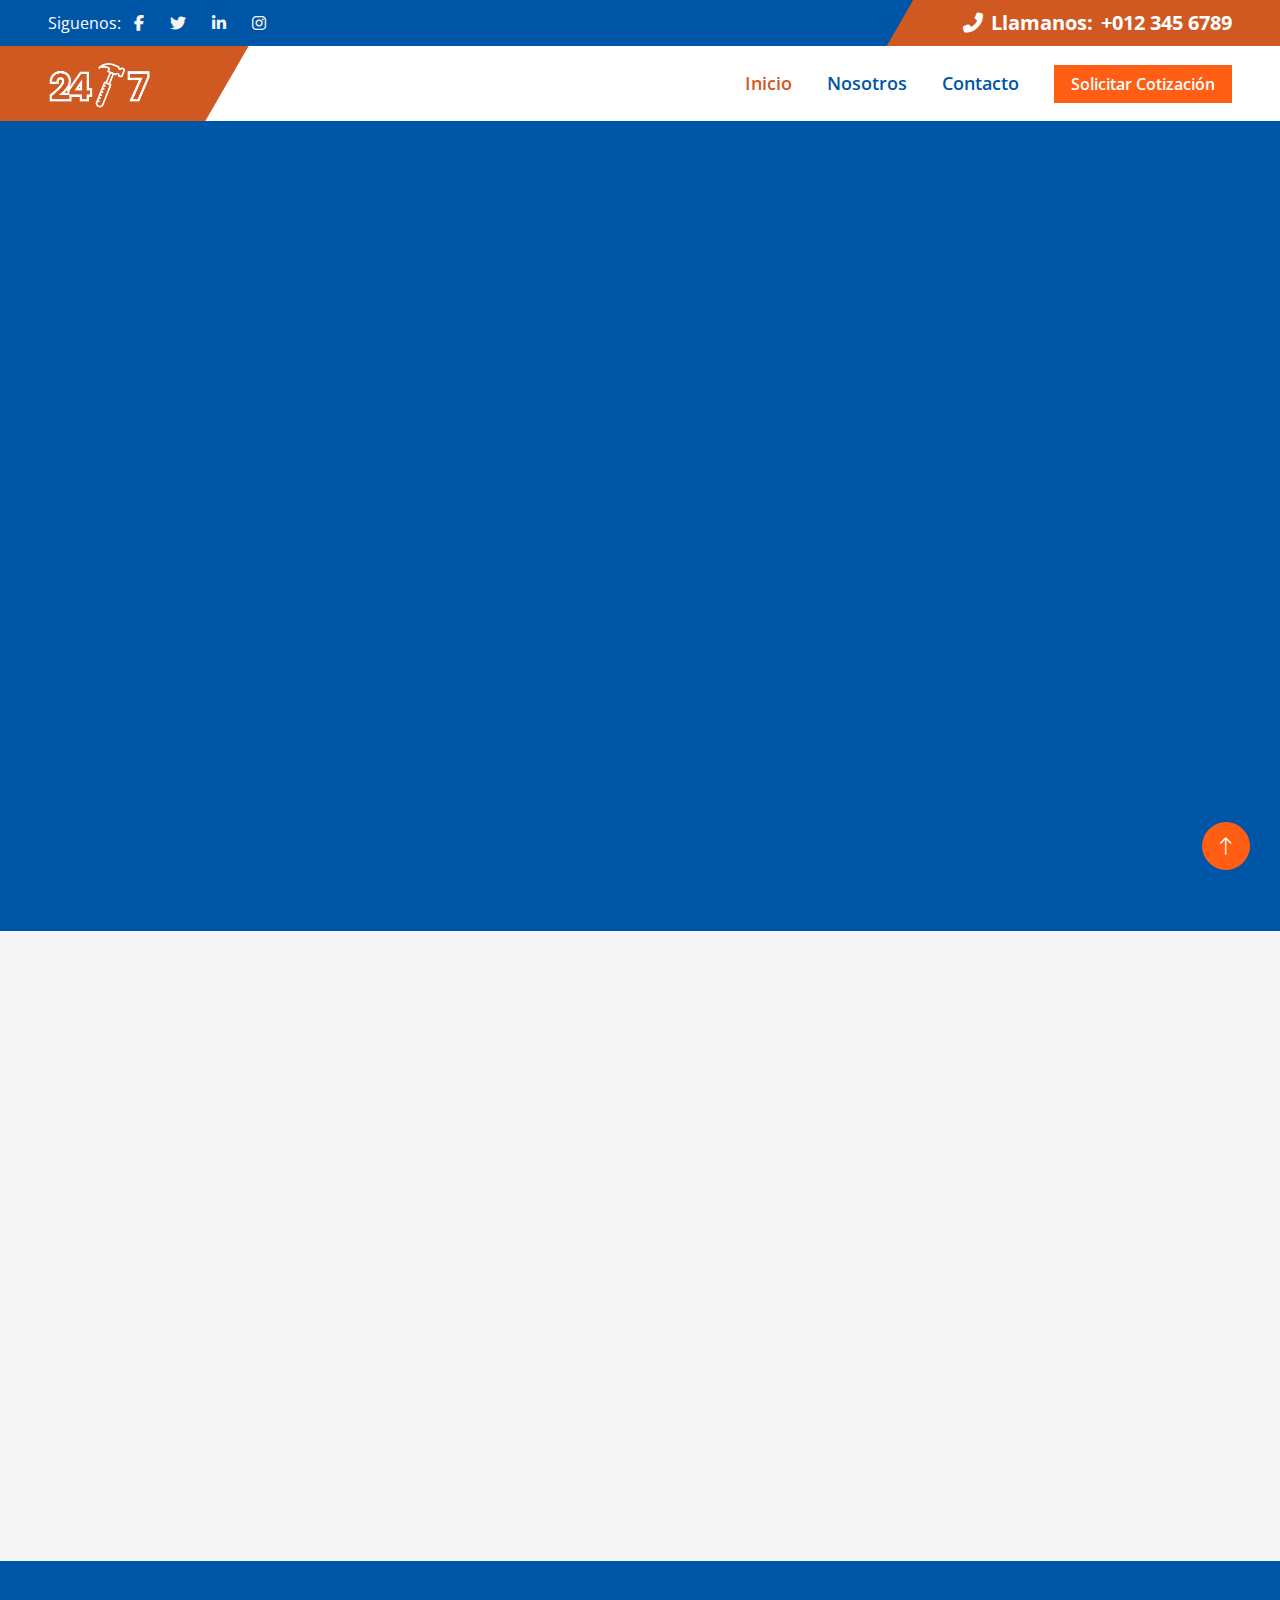
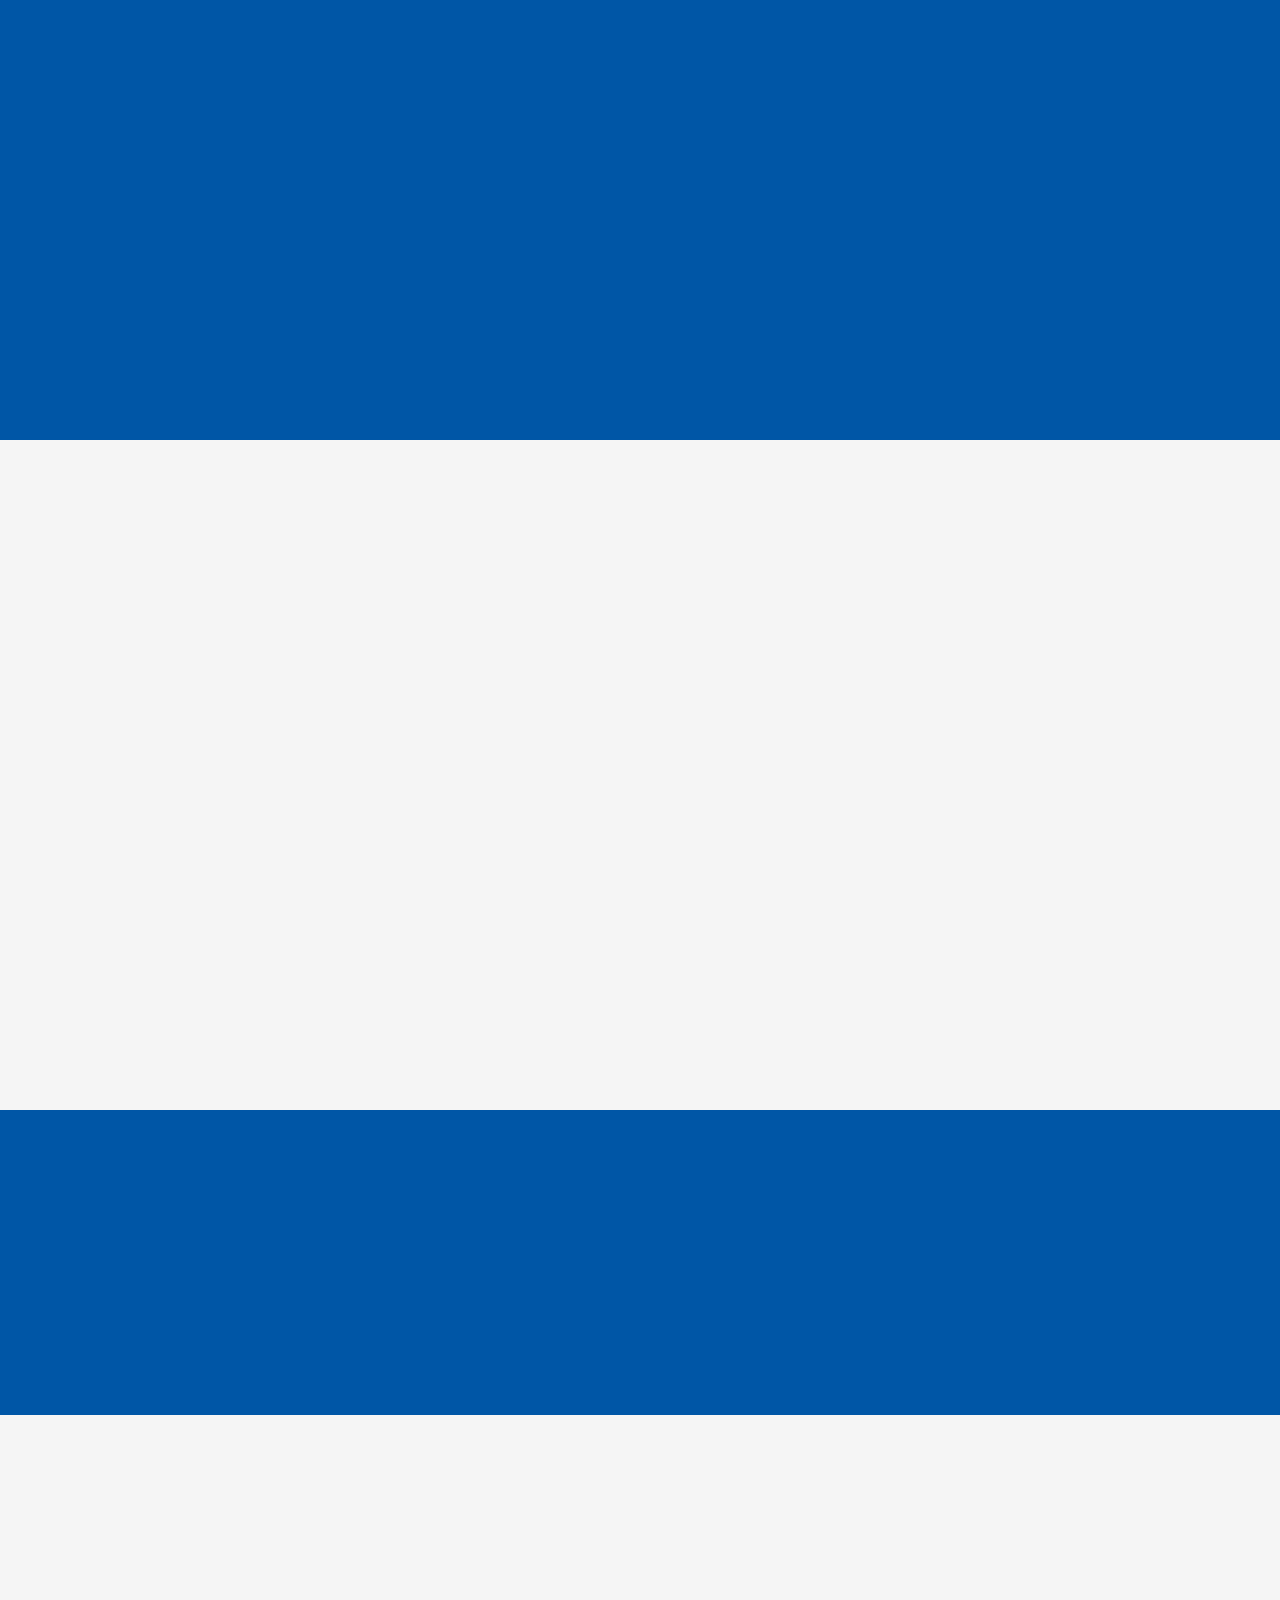
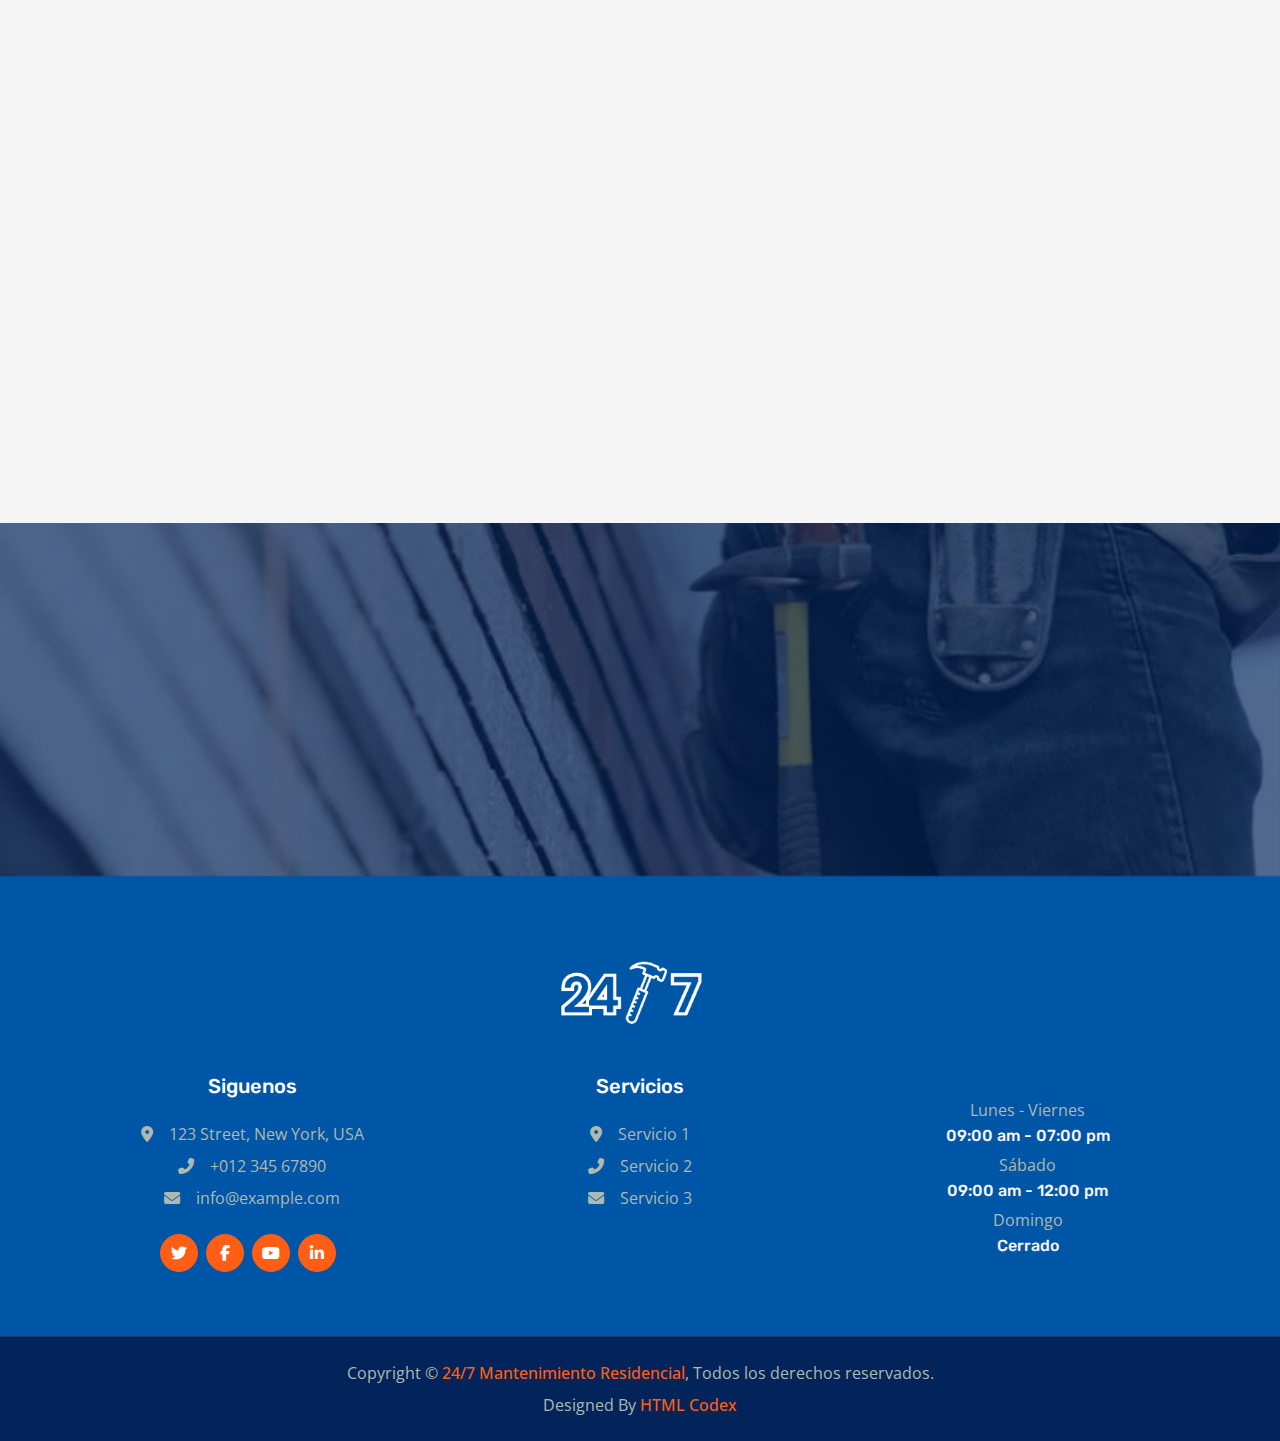
<file: index.html>
<!DOCTYPE html>
<html lang="es">

<head>
    <meta charset="utf-8">
    <title>24/7 - Mantenimiento Residencial</title>
    <meta content="width=device-width, initial-scale=1.0" name="viewport">
    <meta content="" name="keywords">
    <meta content="" name="description">

    <!-- Favicon -->
    <link href="img/icon.webp" rel="icon">

    <!-- Google Web Fonts -->
    <link rel="preconnect" href="https://fonts.googleapis.com">
    <link rel="preconnect" href="https://fonts.gstatic.com" crossorigin>
    <link
        href="https://fonts.googleapis.com/css2?family=Open+Sans:wght@400;500;600&family=Rubik:wght@500;600;700&display=swap"
        rel="stylesheet">

    <!-- Icon Font Stylesheet -->
    <link href="https://cdnjs.cloudflare.com/ajax/libs/font-awesome/6.4.0/css/all.min.css" rel="stylesheet">
    <link href="https://cdn.jsdelivr.net/npm/bootstrap-icons@1.11.0/font/bootstrap-icons.css" rel="stylesheet">

    <!-- Libraries Stylesheet -->
    <link href="lib/animate/animate.min.css" rel="stylesheet">
    <link href="lib/owlcarousel/assets/owl.carousel.min.css" rel="stylesheet">

    <!-- AOS -->
    <link href="https://cdn.jsdelivr.net/npm/aos@2.3.4/dist/aos.css" rel="stylesheet">

    <!-- Customized Bootstrap Stylesheet -->
    <link href="css/bootstrap.min.css" rel="stylesheet">

    <!-- Template Stylesheet -->
    <link href="css/style.css" rel="stylesheet">
</head>

<body>
    <!-- Spinner Start -->
    <div id="spinner"
        class="show bg-white position-fixed translate-middle w-100 vh-100 top-50 start-50 d-flex align-items-center justify-content-center">
        <div class="spinner-border text-primary" role="status" style="width: 3rem; height: 3rem;"></div>
    </div>
    <!-- Spinner End -->


    <!-- Topbar Start -->
    <div class="container-fluid px-0" style="background: #0056A6;">
        <div class="row g-0 d-none d-lg-flex">
            <div class="col-lg-6 ps-5 text-start">
                <div class="h-100 d-inline-flex align-items-center text-white">
                    <span>Siguenos:</span>
                    <a class="btn btn-link text-light" href=""><i class="fab fa-facebook-f"></i></a>
                    <a class="btn btn-link text-light" href=""><i class="fab fa-twitter"></i></a>
                    <a class="btn btn-link text-light" href=""><i class="fab fa-linkedin-in"></i></a>
                    <a class="btn btn-link text-light" href=""><i class="fab fa-instagram"></i></a>
                </div>
            </div>
            <div class="col-lg-6 text-end">
                <div class="h-100 topbar-right d-inline-flex align-items-center text-white py-2 px-5">
                    <span class="fs-5 fw-bold me-2"><i class="fa fa-phone-alt me-2"></i>Llamanos:</span>
                    <span class="fs-5 fw-bold">+012 345 6789</span>
                </div>
            </div>
        </div>
    </div>
    <!-- Topbar End -->


    <!-- Navbar Start -->
    <nav class="navbar navbar-expand-lg bg-white navbar-light sticky-top py-0 pe-5">
        <a href="index.html" class="navbar-brand ps-5 me-0">
            <img src="img/logo_24_7_1.webp" alt="24/7 Logo" class="img-fluid" style="height: 50px;">
        </a>
        <button type="button" class="navbar-toggler me-0" data-bs-toggle="collapse" data-bs-target="#navbarCollapse">
            <span class="navbar-toggler-icon"></span>
        </button>
        <div class="collapse navbar-collapse" id="navbarCollapse">
            <div class="navbar-nav ms-auto p-4 p-lg-0">
                <a href="./" class="nav-item nav-link active">Inicio</a>
                <a href="nosotros/" class="nav-item nav-link">Nosotros</a>
                <!-- <a href="servicios/" class="nav-item nav-link">Servicios</a> -->
                <a href="contacto/" class="nav-item nav-link">Contacto</a>
            </div>
            <a href="" class="btn btn-primary px-3 d-none d-lg-block">Solicitar Cotización</a>
        </div>
    </nav>
    <!-- Navbar End -->


    <!-- Header Start -->
    <div id="home"
        class="container-fluid bg-light my-6 mt-0 text-center d-flex align-items-center justify-content-center"
        data-aos="fade-in" data-aos-delay="200" data-aos-duration="1000" data-aos-once="true">
        <div class="container">
            <div class="row g-5">
                <div class="col-lg-12" data-aos="fade-in" data-aos-delay="200" data-aos-duration="1000" data-aos-once="true">
                    <img src="img/logo_24_7_1.webp" alt="">
                    <h1 class="text-light">Servicio de Mantenimiento Residencial</h1>
                </div>
            </div>
        </div>
        <!-- <div class="position-absolute bottom-0 start-50 translate-middle-x mb-4 animated fadeIn" data-wow-delay="0.5s">
            <a href="#about" class="btn btn-lg rounded-circle animate-bounce">
                <i class="fa-solid fa-angles-down fa-2x text-white">Ver Más</i>
            </a>
        </div> -->
    </div>
    <!-- Header End -->


    <!-- About Start -->
    <div id="about" class="container-fluid py-5 bg-light">
        <div class="container">
            <div class="row g-5">
                <div class="col-lg-6">
                    <div class="row gx-3 h-100">
                        <div class="col-12 align-self-start" data-aos="fade-up" data-aos-delay="200" data-aos-duration="1000" data-aos-once="true">
                            <img class="img-fluid" src="img/about.webp">
                        </div>
                    </div>
                </div>
                <div class="col-lg-6"  data-aos="fade-up" data-aos-delay="400" data-aos-duration="1000" data-aos-once="true">
                    <p class="fw-medium text-uppercase text-primary mb-2">Quienes Somos</p>
                    <h1 class="display-5 mb-4">Mantenimiento Residencial</h1>
                    <p class="mb-4">En 24/7 ofrecemos mantenimiento integral para tu hogar, oficina o negocio. Contamos
                        con especialistas en diferentes áreas, garantizando calidad, confianza y servicio a cualquier
                        hora del día
                    </p>
                    <div class="d-flex align-items-center mb-4">
                        <!-- <div class="flex-shrink-0 bg-primary p-4">
                            <h1 class="display-2">25</h1>
                            <h5 class="text-white">Years of</h5>
                            <h5 class="text-white">Experience</h5>
                        </div> -->
                        <div class="ms-4">
                            <p><i class="fa fa-check text-primary me-2"></i>Mantenimiento y reparaciones</p>
                            <p><i class="fa fa-check text-primary me-2"></i>Hogar y exteriores</p>
                            <p><i class="fa fa-check text-primary me-2"></i>Seguridad y energia</p>
                            <p><i class="fa fa-check text-primary me-2"></i>Especializados</p>
                            <!-- <p class="mb-0"><i class="fa fa-check text-primary me-2"></i></p> -->
                        </div>
                    </div>
                    <div class="row pt-2">
                        <div class="col-sm-6">
                            <div class="d-flex align-items-center">
                                <div class="flex-shrink-0 btn-lg-square rounded-circle bg-primary">
                                    <i class="fa fa-envelope-open text-white"></i>
                                </div>
                                <div class="ms-3">
                                    <p class="mb-2">Correo Electronico</p>
                                    <h5 class="mb-0">info@example.com</h5>
                                </div>
                            </div>
                        </div>
                        <div class="col-sm-6">
                            <div class="d-flex align-items-center">
                                <div class="flex-shrink-0 btn-lg-square rounded-circle bg-primary">
                                    <i class="fa fa-phone-alt text-white"></i>
                                </div>
                                <div class="ms-3">
                                    <p class="mb-2">Telefono</p>
                                    <h5 class="mb-0">+012 345 6789</h5>
                                </div>
                            </div>
                        </div>
                    </div>
                </div>
            </div>
        </div>
    </div>
    <!-- About End -->


    <!-- Banner Start -->
    <div class="container-fluid facts my-5 p-5">
        <div class="row g-5 justify-content-center">
            <div class="col-md-6 col-xl-2" data-aos="fade-in" data-aos-delay="100" data-aos-duration="1000" data-aos-once="true">
                <div class="text-center border p-5">
                    <i class="fa fa-certificate fa-3x text-white mb-3"></i>
                    <h3 class="display-3 text-primary mb-0" data-toggle="counter-up">25</h3>
                    <span class="fs-6 fw-semi-bold text-white">Información 1</span>
                </div>
            </div>
            <div class="col-md-6 col-xl-2" data-aos="fade-in" data-aos-delay="300" data-aos-duration="1000" data-aos-once="true">
                <div class="text-center border p-5">
                    <i class="fa fa-users-cog fa-3x text-white mb-3"></i>
                    <h3 class="display-3 text-primary mb-0" data-toggle="counter-up">135</h3>
                    <span class="fs-6 fw-semi-bold text-white">Información 1</span>
                </div>
            </div>
            <div class="col-md-6 col-xl-2" data-aos="fade-in" data-aos-delay="500" data-aos-duration="1000" data-aos-once="true">
                <div class="text-center border p-5">
                    <i class="fa fa-users fa-3x text-white mb-3"></i>
                    <h3 class="display-3 text-primary mb-0" data-toggle="counter-up">247</h3>
                    <span class="fs-6 fw-semi-bold text-white">Información 1</span>
                </div>
            </div>
            <div class="col-md-6 col-xl-2" data-aos="fade-in" data-aos-delay="700" data-aos-duration="1000" data-aos-once="true">
                <div class="text-center border p-5">
                    <i class="fa fa-check-double fa-3x text-white mb-3"></i>
                    <h3 class="display-3 text-primary mb-0" data-toggle="counter-up">1839</h3>
                    <span class="fs-6 fw-semi-bold text-white">Información 1</span>
                </div>
            </div>
            <div class="col-md-6 col-xl-2"  data-aos="fade-in" data-aos-delay="900" data-aos-duration="1000" data-aos-once="true">
                <div class="text-center border p-5">
                    <i class="fa fa-check-double fa-3x text-white mb-3"></i>
                    <h3 class="display-3 text-primary mb-0" data-toggle="counter-up">1839</h3>
                    <span class="fs-6 fw-semi-bold text-white">Información 1</span>
                </div>
            </div>
        </div>
    </div>
    <!-- Banner End -->


    <!-- Service Start -->
    <div class="container-fluid py-5 bg-light">
        <div class="container">
            <div class="text-center mx-auto pb-4" data-aos="fade-up" data-aos-delay="200" data-aos-duration="1000" data-aos-once="true">
                <h2 class="text-primary mb-2">Servicios</h2>
                <h3 class="mb-4">Cada trabajo es una historia de confianza hecha realidad.</h3>
            </div>
            <div class="row gy-5 gx-4 justify-content-center" >
                <div class="col-md-6 col-lg-4" data-aos="fade-up" data-aos-delay="100" data-aos-duration="1000" data-aos-once="true">
                    <div class="service-item">
                        <img class="img-fluid" src="img/service-1.webp" alt="">
                        <div class="service-img">
                            <img class="img-fluid" src="img/service-1.webp" alt="">
                        </div>
                        <div class="service-detail">
                            <div class="service-title">
                                <hr class="w-25">
                                <h3 class="mb-0">Mantenimiento y reparaciones</h3>
                                <hr class="w-25">
                            </div>
                            <div class="service-text justify-content-center">
                                <ul class="list-unstyled text-white mb-0">
                                    <li>
                                        <h4 class="text-light">Herrería</h4>
                                    </li>
                                    <li>
                                        <h4 class="text-light">Albañilería</h4>
                                    </li>
                                    <li>
                                        <h4 class="text-light">Fontanería</h4>
                                    </li>
                                </ul>
                            </div>
                        </div>
                        <a class="btn btn-light" href="">Ver Más</a>
                    </div>
                </div>
                <div class="col-md-6 col-lg-4" data-aos="fade-up" data-aos-delay="300" data-aos-duration="1000" data-aos-once="true">
                    <div class="service-item">
                        <img class="img-fluid" src="img/service-2.webp" alt="">
                        <div class="service-img">
                            <img class="img-fluid" src="img/service-2.webp" alt="">
                        </div>
                        <div class="service-detail">
                            <div class="service-title">
                                <hr class="w-25">
                                <h3 class="mb-0">Hogar y exteriores</h3>
                                <hr class="w-25">
                            </div>
                            <div class="service-text justify-content-center">
                                <ul class="list-unstyled text-white mb-0">
                                    <li>
                                        <h4 class="text-light">Jardinería</h4>
                                    </li>
                                    <li>
                                        <h4 class="text-light">Fumigación</h4>
                                    </li>
                                    <li>
                                        <h4 class="text-light">Calentador Solar</h4>
                                    </li>
                                    <li>
                                        <h4 class="text-light">Aires Acondicionados</h4>
                                    </li>
                                </ul>
                            </div>

                        </div>
                        <a class="btn btn-light" href="">Ver Más</a>
                    </div>
                </div>
                <div class="col-md-6 col-lg-4" data-aos="fade-up" data-aos-delay="500" data-aos-duration="1000" data-aos-once="true">
                    <div class="service-item">
                        <img class="img-fluid" src="img/service-3.webp" alt="">
                        <div class="service-img">
                            <img class="img-fluid" src="img/service-3.webp" alt="">
                        </div>
                        <div class="service-detail">
                            <div class="service-title">
                                <hr class="w-25">
                                <h3 class="mb-0">Seguridad y energía</h3>
                                <hr class="w-25">
                            </div>
                            <div class="service-text justify-content-center">
                                <ul class="list-unstyled text-white mb-0">
                                    <li>
                                        <h4 class="text-light">Cámaras de Seguridad</h4>
                                    </li>
                                    <li>
                                        <h4 class="text-light">Panel Solar</h4>
                                    </li>
                                    <li>
                                        <h4 class="text-light">Electricidad</h4>
                                    </li>
                                </ul>
                            </div>
                        </div>
                        <a class="btn btn-light" href="">Ver Más</a>
                    </div>
                </div>
            </div>
        </div>
    </div>
    <!-- Service End -->


    <!-- Project Start -->
    <div class="container-fluid pt-5 my-5 px-0">
        <div class="text-center mx-auto mt-5" style="max-width: 600px;" data-aos="fade-in" data-aos-delay="200" data-aos-duration="1000" data-aos-once="true">
            <h2 class="text-light mb-2">Nuestros Proyectos</h2>
            <h3 class="text-white mb-5">Cada trabajo es una historia de confianza hecha realidad.</h3>
        </div>
        <div class="owl-carousel project-carousel" data-aos="fade-in" data-aos-delay="300" data-aos-duration="1000" data-aos-once="true">
            <a class="project-item" href="">
                <img class="img-fluid" src="img/project-1.webp" alt="">
                <div class="project-title">
                    <h5 class="text-white mb-0">Fontanería</h5>
                </div>
            </a>
            <a class="project-item" href="">
                <img class="img-fluid" src="img/project-2.webp" alt="">
                <div class="project-title">
                    <h5 class="text-white mb-0">Aires acondicionados</h5>
                </div>
            </a>
            <a class="project-item" href="">
                <img class="img-fluid" src="img/project-3.webp" alt="">
                <div class="project-title">
                    <h5 class="text-white mb-0">Electricidad</h5>
                </div>
            </a>
            <a class="project-item" href="">
                <img class="img-fluid" src="img/project-4.webp" alt="">
                <div class="project-title">
                    <h5 class="text-white mb-0">Albañilería</h5>
                </div>
            </a>
            <a class="project-item" href="">
                <img class="img-fluid" src="img/project-5.webp" alt="">
                <div class="project-title">
                    <h5 class="text-white mb-0">Calentador solar</h5>
                </div>
            </a>
            <a class="project-item" href="">
                <img class="img-fluid" src="img/project-6.webp" alt="">
                <div class="project-title">
                    <h5 class="text-white mb-0">Jardinería</h5>
                </div>
            </a>
        </div>
    </div>
    <!-- Project End -->


    <!-- Features Start -->
    <div class="container-fluid py-5 bg-light">
        <div class="container">
            <div class="row g-5 align-items-center">
                <div class="col-lg-6">
                    <div class="row gx-3 h-100">
                        <div class="col-6 align-self-start" data-aos="fade-up" data-aos-delay="100" data-aos-duration="1000" data-aos-once="true">
                            <img class="img-fluid" src="img/about-1.webp">
                        </div>
                        <div class="col-6 align-self-end" data-aos="fade-down" data-aos-delay="200" data-aos-duration="1000" data-aos-once="true">
                            <img class="img-fluid" src="img/about-2.webp">
                        </div>
                    </div>
                </div>
                <div class="col-lg-6" data-aos="fade-up" data-aos-delay="400" data-aos-duration="1000" data-aos-once="true">
                    <p class="fw-medium text-uppercase text-primary mb-2">Por qué elegirnos</p>
                    <h2 class="display-5 mb-4">Somos tu mejor opción</h2>
                    <!-- <p class="mb-4">Tempor erat elitr rebum at clita. Diam dolor diam ipsum sit. Aliqu diam amet diam et
                        eos. Clita erat ipsum et lorem et sit, sed stet lorem sit clita duo justo magna dolore erat amet
                    </p> -->
                    <div class="row gy-4">
                        <div class="col-12">
                            <div class="d-flex">
                                <div class="flex-shrink-0 btn-lg-square rounded-circle bg-primary">
                                    <i class="fa fa-check text-white"></i>
                                </div>
                                <div class="ms-4">
                                    <h4>Personal con experiencia en múltiples áreas</h4>
                                    <span>Contamos con especialistas en cada área, preparados para resolver desde lo más simple hasta lo más complejo.</span>
                                </div>
                            </div>
                        </div>
                        <div class="col-12">
                            <div class="d-flex">
                                <div class="flex-shrink-0 btn-lg-square rounded-circle bg-primary">
                                    <i class="fa fa-check text-white"></i>
                                </div>
                                <div class="ms-4">
                                    <h4>Soluciones integrales</h4>
                                    <span>Un solo equipo para cubrir todas tus necesidades: reparaciones, mantenimiento y proyectos completos.</span>
                                </div>
                            </div>
                        </div>
                        <div class="col-12">
                            <div class="d-flex">
                                <div class="flex-shrink-0 btn-lg-square rounded-circle bg-primary">
                                    <i class="fa fa-check text-white"></i>
                                </div>
                                <div class="ms-4">
                                    <h4>Garantía en cada servicio</h4>
                                    <span>Trabajamos con calidad y responsabilidad, respaldando cada trabajo con resultados duraderos.</span>
                                </div>
                            </div>
                        </div>
                        <div class="col-12">
                            <div class="d-flex">
                                <div class="flex-shrink-0 btn-lg-square rounded-circle bg-primary">
                                    <i class="fa fa-check text-white"></i>
                                </div>
                                <div class="ms-4">
                                    <h4>Atención personalizada</h4>
                                    <span>Escuchamos tus necesidades y ofrecemos la mejor solución adaptada a tu hogar o negocio.</span>
                                </div>
                            </div>
                        </div>
                    </div>
                </div>
            </div>
        </div>
    </div>
    <!-- Features End -->


    <!-- Banner Start -->
    <div class="container-fluid banner-btn">
        <div class="text-center" data-aos="fade-in" data-aos-delay="200" data-aos-duration="1000" data-aos-once="true">
            <h2 class="display-5 text-white mb-5">Tu hogar y negocio siempre en buenas manos</h2>
            <a class="btn btn-lg" href="">Contactanos</a>
        </div>
    </div>
    <!-- Banner End -->


    <!-- Footer Start -->
    <div class="container-fluid footer mt-3 py-3">
        <div class="container py-5">
            <div class="text-center mb-5">
                <a href="index.html" class="navbar-brand">
                    <img src="img/logo_24_7_1.webp" alt="24/7 Logo" class="img-fluid" style="height: 70px;">
                </a>
            </div>
            <div class="row g-5 text-center justify-content-center">
                <div class="col-lg-4 col-md-6">
                    <h5 class="text-white mb-4">Siguenos</h5>
                    <p class="mb-2"><i class="fa fa-map-marker-alt me-3"></i>123 Street, New York, USA</p>
                    <p class="mb-2"><i class="fa fa-phone-alt me-3"></i>+012 345 67890</p>
                    <p class="mb-2"><i class="fa fa-envelope me-3"></i>info@example.com</p>
                    <div class="d-flex pt-3 justify-content-center">
                        <a class="btn btn-square btn-primary rounded-circle me-2" href=""><i
                                class="fab fa-twitter"></i></a>
                        <a class="btn btn-square btn-primary rounded-circle me-2" href=""><i
                                class="fab fa-facebook-f"></i></a>
                        <a class="btn btn-square btn-primary rounded-circle me-2" href=""><i
                                class="fab fa-youtube"></i></a>
                        <a class="btn btn-square btn-primary rounded-circle me-2" href=""><i
                                class="fab fa-linkedin-in"></i></a>
                    </div>
                </div>
                <div class="col-lg-4 col-md-6">
                    <h5 class="text-white mb-4">Servicios</h5>
                    <p class="mb-2"><i class="fa fa-map-marker-alt me-3"></i>Servicio 1</p>
                    <p class="mb-2"><i class="fa fa-phone-alt me-3"></i>Servicio 2</p>
                    <p class="mb-2"><i class="fa fa-envelope me-3"></i>Servicio 3</p>
  
                </div>
                <div class="col-lg-4 col-md-6">
                    <h5 class="text-white mb-4"></h5>
                    <p class="mb-1">Lunes - Viernes</p>
                    <h6 class="text-light">09:00 am - 07:00 pm</h6>
                    <p class="mb-1">Sábado</p>
                    <h6 class="text-light">09:00 am - 12:00 pm</h6>
                    <p class="mb-1">Domingo</p>
                    <h6 class="text-light">Cerrado</h6>
                </div>
            </div>
        </div>
    </div>
    <!-- Footer End -->


    <!-- Copyright Start -->
    <div class="container-fluid copyright bg-dark py-4">
        <div class="container text-center">
            <p class="mb-2">Copyright &copy; <a class="fw-semi-bold" href="#">24/7 Mantenimiento Residencial</a>, Todos los derechos reservados.
            </p>
            <!--/*** This template is free as long as you keep the footer author’s credit link/attribution link/backlink. If you'd like to use the template without the footer author’s credit link/attribution link/backlink, you can purchase the Credit Removal License from "https://htmlcodex.com/credit-removal". Thank you for your support. ***/-->
            <p class="mb-0">Designed By <a class="fw-semi-bold" href="https://htmlcodex.com">HTML Codex</a></p>
        </div>
    </div>
    <!-- Copyright End -->


    <!-- Back to Top -->
    <a href="#" class="btn btn-lg btn-primary btn-lg-square rounded-circle back-to-top"><i
            class="bi bi-arrow-up"></i></a>


    <!-- JavaScript Libraries -->
    <script src="https://code.jquery.com/jquery-3.7.1.min.js"></script>
    <script src="https://cdn.jsdelivr.net/npm/bootstrap@5.3.0/dist/js/bootstrap.bundle.min.js"></script>
    <!-- <script src="lib/wow/wow.min.js"></script> -->
    <script src="lib/easing/easing.min.js"></script>
    <script src="lib/waypoints/waypoints.min.js"></script>
    <script src="lib/owlcarousel/owl.carousel.min.js"></script>
    <script src="lib/counterup/counterup.min.js"></script>
    <script src="https://cdn.jsdelivr.net/npm/aos@2.3.4/dist/aos.js"></script>

    <!-- Template Javascript -->
    <script src="js/main.js"></script>
</body>

</html>
</file>
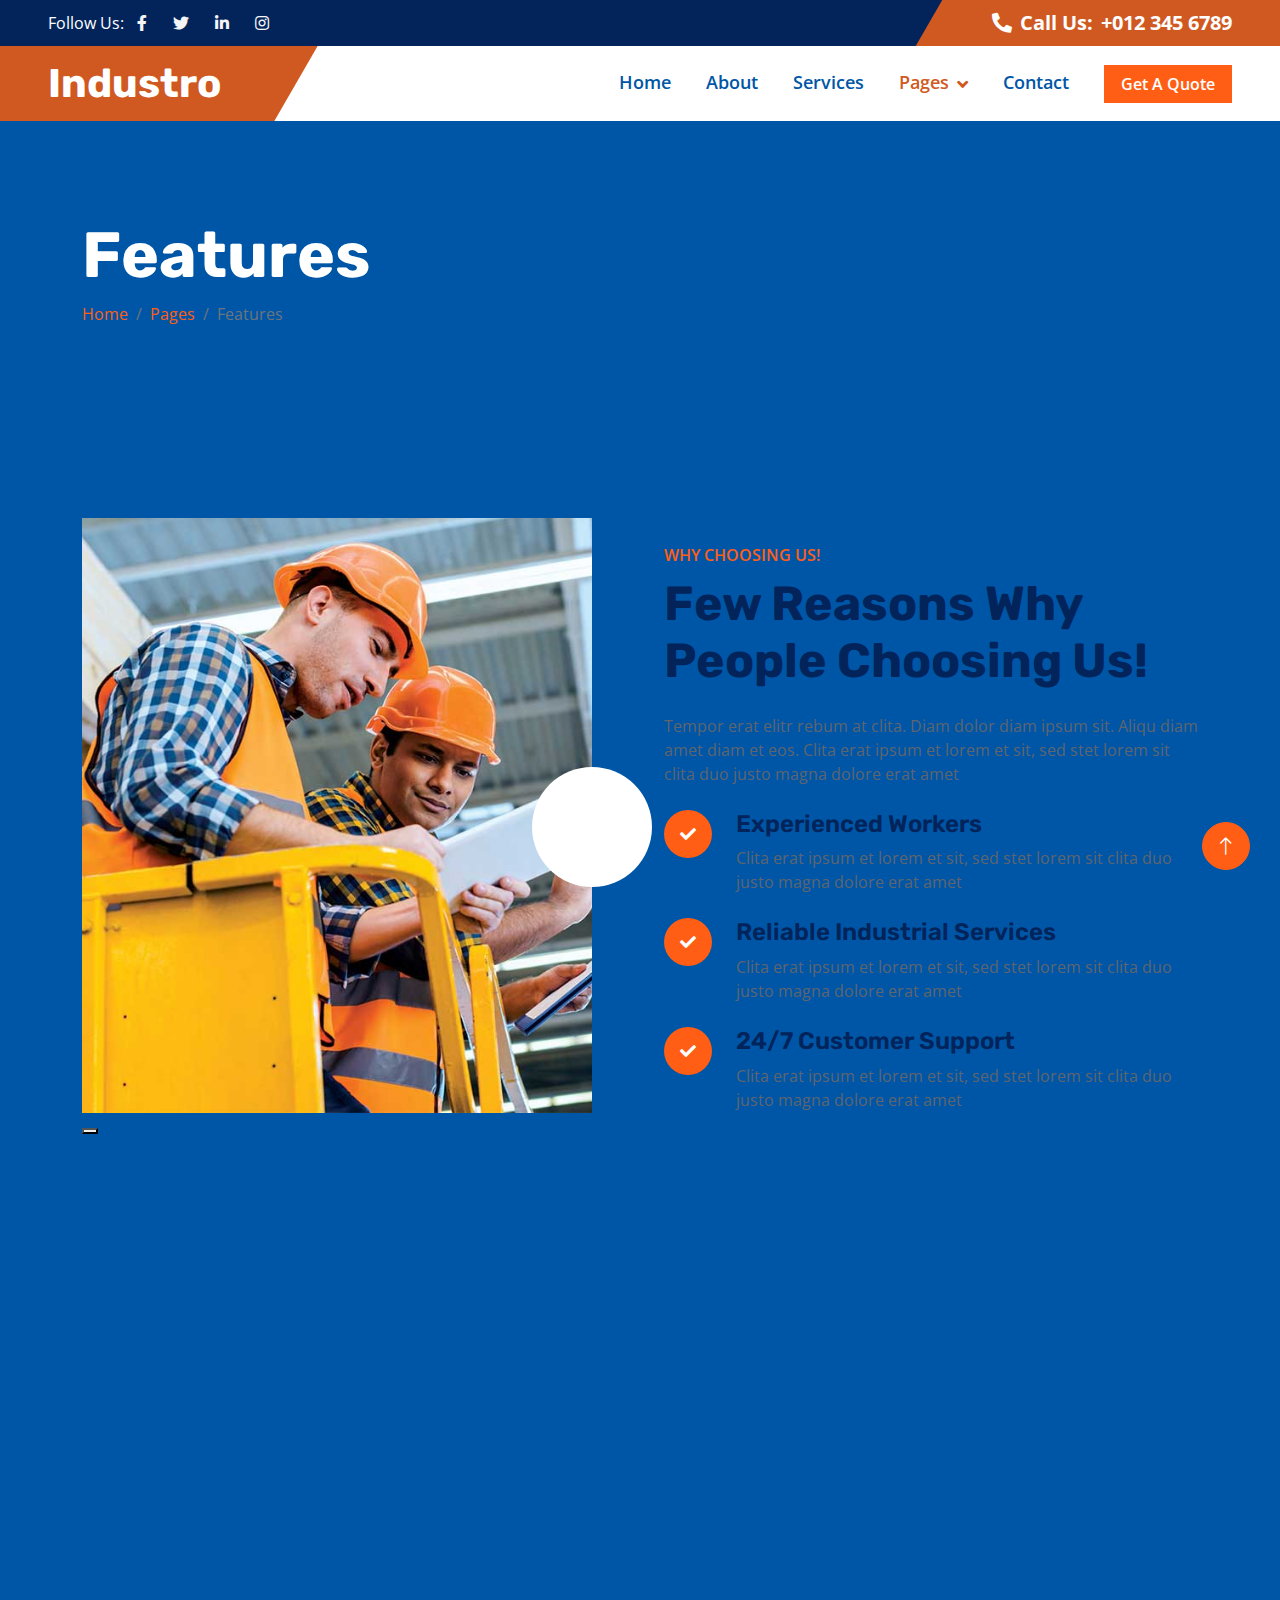
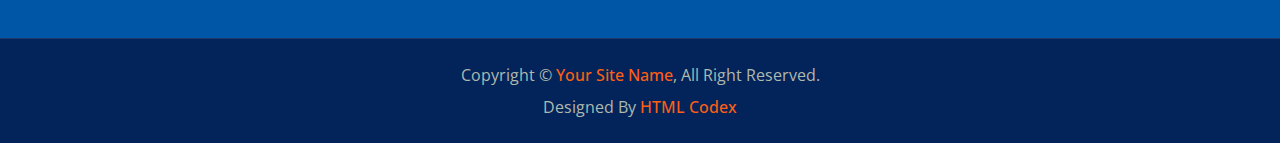
<file: feature.html>
<!DOCTYPE html>
<html lang="en">

<head>
    <meta charset="utf-8">
    <title>Industro - Industrial HTML Template</title>
    <meta content="width=device-width, initial-scale=1.0" name="viewport">
    <meta content="" name="keywords">
    <meta content="" name="description">

    <!-- Favicon -->
    <link href="img/favicon.ico" rel="icon">

    <!-- Google Web Fonts -->
    <link rel="preconnect" href="https://fonts.googleapis.com">
    <link rel="preconnect" href="https://fonts.gstatic.com" crossorigin>
    <link href="https://fonts.googleapis.com/css2?family=Open+Sans:wght@400;500;600&family=Rubik:wght@500;600;700&display=swap" rel="stylesheet">

    <!-- Icon Font Stylesheet -->
    <link href="https://cdnjs.cloudflare.com/ajax/libs/font-awesome/5.10.0/css/all.min.css" rel="stylesheet">
    <link href="https://cdn.jsdelivr.net/npm/bootstrap-icons@1.4.1/font/bootstrap-icons.css" rel="stylesheet">

    <!-- Libraries Stylesheet -->
    <link href="lib/animate/animate.min.css" rel="stylesheet">
    <link href="lib/owlcarousel/assets/owl.carousel.min.css" rel="stylesheet">

    <!-- Customized Bootstrap Stylesheet -->
    <link href="css/bootstrap.min.css" rel="stylesheet">

    <!-- Template Stylesheet -->
    <link href="css/style.css" rel="stylesheet">
</head>

<body>
    <!-- Spinner Start -->
    <div id="spinner" class="show bg-white position-fixed translate-middle w-100 vh-100 top-50 start-50 d-flex align-items-center justify-content-center">
        <div class="spinner-border text-primary" role="status" style="width: 3rem; height: 3rem;"></div>
    </div>
    <!-- Spinner End -->


    <!-- Topbar Start -->
    <div class="container-fluid bg-dark px-0">
        <div class="row g-0 d-none d-lg-flex">
            <div class="col-lg-6 ps-5 text-start">
                <div class="h-100 d-inline-flex align-items-center text-white">
                    <span>Follow Us:</span>
                    <a class="btn btn-link text-light" href=""><i class="fab fa-facebook-f"></i></a>
                    <a class="btn btn-link text-light" href=""><i class="fab fa-twitter"></i></a>
                    <a class="btn btn-link text-light" href=""><i class="fab fa-linkedin-in"></i></a>
                    <a class="btn btn-link text-light" href=""><i class="fab fa-instagram"></i></a>
                </div>
            </div>
            <div class="col-lg-6 text-end">
                <div class="h-100 topbar-right d-inline-flex align-items-center text-white py-2 px-5">
                    <span class="fs-5 fw-bold me-2"><i class="fa fa-phone-alt me-2"></i>Call Us:</span>
                    <span class="fs-5 fw-bold">+012 345 6789</span>
                </div>
            </div>
        </div>
    </div>
    <!-- Topbar End -->


    <!-- Navbar Start -->
    <nav class="navbar navbar-expand-lg bg-white navbar-light sticky-top py-0 pe-5">
        <a href="index.html" class="navbar-brand ps-5 me-0">
            <h1 class="text-white m-0">Industro</h1>
        </a>
        <button type="button" class="navbar-toggler me-0" data-bs-toggle="collapse" data-bs-target="#navbarCollapse">
            <span class="navbar-toggler-icon"></span>
        </button>
        <div class="collapse navbar-collapse" id="navbarCollapse">
            <div class="navbar-nav ms-auto p-4 p-lg-0">
                <a href="index.html" class="nav-item nav-link">Home</a>
                <a href="about.html" class="nav-item nav-link">About</a>
                <a href="service.html" class="nav-item nav-link">Services</a>
                <div class="nav-item dropdown">
                    <a href="#" class="nav-link dropdown-toggle active" data-bs-toggle="dropdown">Pages</a>
                    <div class="dropdown-menu bg-light m-0">
                        <a href="project.html" class="dropdown-item">Projects</a>
                        <a href="feature.html" class="dropdown-item active">Features</a>
                        <a href="team.html" class="dropdown-item">Our Team</a>
                        <a href="testimonial.html" class="dropdown-item">Testimonial</a>
                        <a href="404.html" class="dropdown-item">404 Page</a>
                    </div>
                </div>
                <a href="contact.html" class="nav-item nav-link">Contact</a>
            </div>
            <a href="" class="btn btn-primary px-3 d-none d-lg-block">Get A Quote</a>
        </div>
    </nav>
    <!-- Navbar End -->


    <!-- Page Header Start -->
    <div class="container-fluid page-header py-5 mb-5 wow fadeIn" data-wow-delay="0.1s">
        <div class="container py-5">
            <h1 class="display-3 text-white animated slideInRight">Features</h1>
            <nav aria-label="breadcrumb">
                <ol class="breadcrumb animated slideInRight mb-0">
                    <li class="breadcrumb-item"><a href="#">Home</a></li>
                    <li class="breadcrumb-item"><a href="#">Pages</a></li>
                    <li class="breadcrumb-item active" aria-current="page">Features</li>
                </ol>
            </nav>
        </div>
    </div>
    <!-- Page Header End -->


    <!-- Features Start -->
    <div class="container-xxl py-5">
        <div class="container">
            <div class="row g-5 align-items-center">
                <div class="col-lg-6 wow fadeInUp" data-wow-delay="0.1s">
                    <div class="position-relative me-lg-4">
                        <img class="img-fluid w-100" src="img/feature.jpg" alt="">
                        <span class="position-absolute top-50 start-100 translate-middle bg-white rounded-circle d-none d-lg-block" style="width: 120px; height: 120px;"></span>
                        <button type="button" class="btn-play" data-bs-toggle="modal"
                            data-src="https://www.youtube.com/embed/DWRcNpR6Kdc" data-bs-target="#videoModal">
                            <span></span>
                        </button>
                    </div>
                </div>
                <div class="col-lg-6 wow fadeInUp" data-wow-delay="0.5s">
                    <p class="fw-medium text-uppercase text-primary mb-2">Why Choosing Us!</p>
                    <h1 class="display-5 mb-4">Few Reasons Why People Choosing Us!</h1>
                    <p class="mb-4">Tempor erat elitr rebum at clita. Diam dolor diam ipsum sit. Aliqu diam amet diam et eos. Clita erat ipsum et lorem et sit, sed stet lorem sit clita duo justo magna dolore erat amet</p>
                    <div class="row gy-4">
                        <div class="col-12">
                            <div class="d-flex">
                                <div class="flex-shrink-0 btn-lg-square rounded-circle bg-primary">
                                    <i class="fa fa-check text-white"></i>
                                </div>
                                <div class="ms-4">
                                    <h4>Experienced Workers</h4>
                                    <span>Clita erat ipsum et lorem et sit, sed stet lorem sit clita duo justo magna dolore erat amet</span>
                                </div>
                            </div>
                        </div>
                        <div class="col-12">
                            <div class="d-flex">
                                <div class="flex-shrink-0 btn-lg-square rounded-circle bg-primary">
                                    <i class="fa fa-check text-white"></i>
                                </div>
                                <div class="ms-4">
                                    <h4>Reliable Industrial Services</h4>
                                    <span>Clita erat ipsum et lorem et sit, sed stet lorem sit clita duo justo magna dolore erat amet</span>
                                </div>
                            </div>
                        </div>
                        <div class="col-12">
                            <div class="d-flex">
                                <div class="flex-shrink-0 btn-lg-square rounded-circle bg-primary">
                                    <i class="fa fa-check text-white"></i>
                                </div>
                                <div class="ms-4">
                                    <h4>24/7 Customer Support</h4>
                                    <span>Clita erat ipsum et lorem et sit, sed stet lorem sit clita duo justo magna dolore erat amet</span>
                                </div>
                            </div>
                        </div>
                    </div>
                </div>
            </div>
        </div>
    </div>
    <!-- Features End -->


    <!-- Video Modal Start -->
    <div class="modal modal-video fade" id="videoModal" tabindex="-1" aria-labelledby="exampleModalLabel" aria-hidden="true">
        <div class="modal-dialog">
            <div class="modal-content rounded-0">
                <div class="modal-header">
                    <h3 class="modal-title" id="exampleModalLabel">Youtube Video</h3>
                    <button type="button" class="btn-close" data-bs-dismiss="modal" aria-label="Close"></button>
                </div>
                <div class="modal-body">
                    <!-- 16:9 aspect ratio -->
                    <div class="ratio ratio-16x9">
                        <iframe class="embed-responsive-item" src="" id="video" allowfullscreen allowscriptaccess="always"
                            allow="autoplay"></iframe>
                    </div>
                </div>
            </div>
        </div>
    </div>
    <!-- Video Modal End -->
        

    <!-- Footer Start -->
    <div class="container-fluid bg-dark footer mt-5 py-5 wow fadeIn" data-wow-delay="0.1s">
        <div class="container py-5">
            <div class="row g-5">
                <div class="col-lg-3 col-md-6">
                    <h5 class="text-white mb-4">Our Office</h5>
                    <p class="mb-2"><i class="fa fa-map-marker-alt me-3"></i>123 Street, New York, USA</p>
                    <p class="mb-2"><i class="fa fa-phone-alt me-3"></i>+012 345 67890</p>
                    <p class="mb-2"><i class="fa fa-envelope me-3"></i>info@example.com</p>
                    <div class="d-flex pt-3">
                        <a class="btn btn-square btn-primary rounded-circle me-2" href=""><i class="fab fa-twitter"></i></a>
                        <a class="btn btn-square btn-primary rounded-circle me-2" href=""><i class="fab fa-facebook-f"></i></a>
                        <a class="btn btn-square btn-primary rounded-circle me-2" href=""><i class="fab fa-youtube"></i></a>
                        <a class="btn btn-square btn-primary rounded-circle me-2" href=""><i class="fab fa-linkedin-in"></i></a>
                    </div>
                </div>
                <div class="col-lg-3 col-md-6">
                    <h5 class="text-white mb-4">Quick Links</h5>
                    <a class="btn btn-link" href="">About Us</a>
                    <a class="btn btn-link" href="">Contact Us</a>
                    <a class="btn btn-link" href="">Our Services</a>
                    <a class="btn btn-link" href="">Terms & Condition</a>
                    <a class="btn btn-link" href="">Support</a>
                </div>
                <div class="col-lg-3 col-md-6">
                    <h5 class="text-white mb-4">Business Hours</h5>
                    <p class="mb-1">Monday - Friday</p>
                    <h6 class="text-light">09:00 am - 07:00 pm</h6>
                    <p class="mb-1">Saturday</p>
                    <h6 class="text-light">09:00 am - 12:00 pm</h6>
                    <p class="mb-1">Sunday</p>
                    <h6 class="text-light">Closed</h6>
                </div>
                <div class="col-lg-3 col-md-6">
                    <h5 class="text-white mb-4">Newsletter</h5>
                    <p>Dolor amet sit justo amet elitr clita ipsum elitr est.</p>
                    <div class="position-relative w-100">
                        <input class="form-control bg-transparent w-100 py-3 ps-4 pe-5" type="text" placeholder="Your email">
                        <button type="button" class="btn btn-primary py-2 position-absolute top-0 end-0 mt-2 me-2">SignUp</button>
                    </div>
                </div>
            </div>
        </div>
    </div>
    <!-- Footer End -->


    <!-- Copyright Start -->
    <div class="container-fluid copyright bg-dark py-4">
        <div class="container text-center">
            <p class="mb-2">Copyright &copy; <a class="fw-semi-bold" href="#">Your Site Name</a>, All Right Reserved.</p>
            <!--/*** This template is free as long as you keep the footer author’s credit link/attribution link/backlink. If you'd like to use the template without the footer author’s credit link/attribution link/backlink, you can purchase the Credit Removal License from "https://htmlcodex.com/credit-removal". Thank you for your support. ***/-->
            <p class="mb-0">Designed By <a class="fw-semi-bold" href="https://htmlcodex.com">HTML Codex</a></p>
        </div>
    </div>
    <!-- Copyright End -->


    <!-- Back to Top -->
    <a href="#" class="btn btn-lg btn-primary btn-lg-square rounded-circle back-to-top"><i class="bi bi-arrow-up"></i></a>


    <!-- JavaScript Libraries -->
    <script src="https://code.jquery.com/jquery-3.4.1.min.js"></script>
    <script src="https://cdn.jsdelivr.net/npm/bootstrap@5.0.0/dist/js/bootstrap.bundle.min.js"></script>
    <script src="lib/wow/wow.min.js"></script>
    <script src="lib/easing/easing.min.js"></script>
    <script src="lib/waypoints/waypoints.min.js"></script>
    <script src="lib/owlcarousel/owl.carousel.min.js"></script>
    <script src="lib/counterup/counterup.min.js"></script>

    <!-- Template Javascript -->
    <script src="js/main.js"></script>
</body>

</html>
</file>
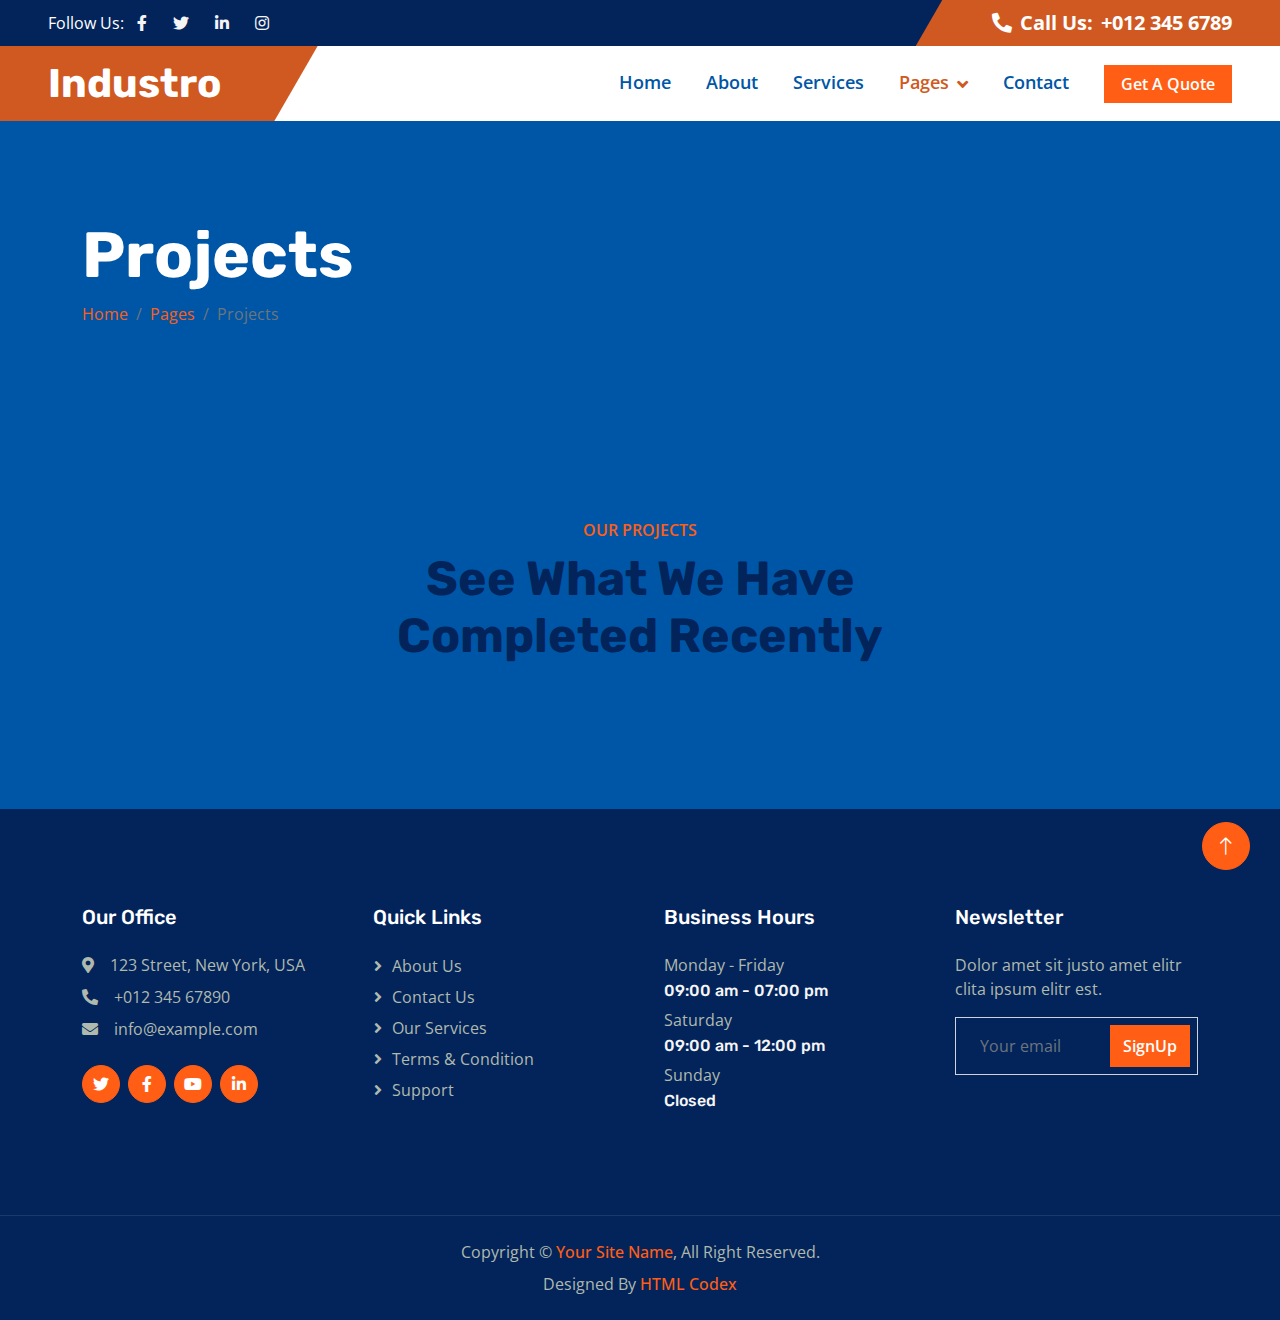
<file: project.html>
<!DOCTYPE html>
<html lang="en">

<head>
    <meta charset="utf-8">
    <title>Industro - Industrial HTML Template</title>
    <meta content="width=device-width, initial-scale=1.0" name="viewport">
    <meta content="" name="keywords">
    <meta content="" name="description">

    <!-- Favicon -->
    <link href="img/favicon.ico" rel="icon">

    <!-- Google Web Fonts -->
    <link rel="preconnect" href="https://fonts.googleapis.com">
    <link rel="preconnect" href="https://fonts.gstatic.com" crossorigin>
    <link href="https://fonts.googleapis.com/css2?family=Open+Sans:wght@400;500;600&family=Rubik:wght@500;600;700&display=swap" rel="stylesheet">

    <!-- Icon Font Stylesheet -->
    <link href="https://cdnjs.cloudflare.com/ajax/libs/font-awesome/5.10.0/css/all.min.css" rel="stylesheet">
    <link href="https://cdn.jsdelivr.net/npm/bootstrap-icons@1.4.1/font/bootstrap-icons.css" rel="stylesheet">

    <!-- Libraries Stylesheet -->
    <link href="lib/animate/animate.min.css" rel="stylesheet">
    <link href="lib/owlcarousel/assets/owl.carousel.min.css" rel="stylesheet">

    <!-- Customized Bootstrap Stylesheet -->
    <link href="css/bootstrap.min.css" rel="stylesheet">

    <!-- Template Stylesheet -->
    <link href="css/style.css" rel="stylesheet">
</head>

<body>
    <!-- Spinner Start -->
    <div id="spinner" class="show bg-white position-fixed translate-middle w-100 vh-100 top-50 start-50 d-flex align-items-center justify-content-center">
        <div class="spinner-border text-primary" role="status" style="width: 3rem; height: 3rem;"></div>
    </div>
    <!-- Spinner End -->


    <!-- Topbar Start -->
    <div class="container-fluid bg-dark px-0">
        <div class="row g-0 d-none d-lg-flex">
            <div class="col-lg-6 ps-5 text-start">
                <div class="h-100 d-inline-flex align-items-center text-white">
                    <span>Follow Us:</span>
                    <a class="btn btn-link text-light" href=""><i class="fab fa-facebook-f"></i></a>
                    <a class="btn btn-link text-light" href=""><i class="fab fa-twitter"></i></a>
                    <a class="btn btn-link text-light" href=""><i class="fab fa-linkedin-in"></i></a>
                    <a class="btn btn-link text-light" href=""><i class="fab fa-instagram"></i></a>
                </div>
            </div>
            <div class="col-lg-6 text-end">
                <div class="h-100 topbar-right d-inline-flex align-items-center text-white py-2 px-5">
                    <span class="fs-5 fw-bold me-2"><i class="fa fa-phone-alt me-2"></i>Call Us:</span>
                    <span class="fs-5 fw-bold">+012 345 6789</span>
                </div>
            </div>
        </div>
    </div>
    <!-- Topbar End -->


    <!-- Navbar Start -->
    <nav class="navbar navbar-expand-lg bg-white navbar-light sticky-top py-0 pe-5">
        <a href="index.html" class="navbar-brand ps-5 me-0">
            <h1 class="text-white m-0">Industro</h1>
        </a>
        <button type="button" class="navbar-toggler me-0" data-bs-toggle="collapse" data-bs-target="#navbarCollapse">
            <span class="navbar-toggler-icon"></span>
        </button>
        <div class="collapse navbar-collapse" id="navbarCollapse">
            <div class="navbar-nav ms-auto p-4 p-lg-0">
                <a href="index.html" class="nav-item nav-link">Home</a>
                <a href="about.html" class="nav-item nav-link">About</a>
                <a href="service.html" class="nav-item nav-link">Services</a>
                <div class="nav-item dropdown">
                    <a href="#" class="nav-link dropdown-toggle active" data-bs-toggle="dropdown">Pages</a>
                    <div class="dropdown-menu bg-light m-0">
                        <a href="project.html" class="dropdown-item active">Projects</a>
                        <a href="feature.html" class="dropdown-item">Features</a>
                        <a href="team.html" class="dropdown-item">Our Team</a>
                        <a href="testimonial.html" class="dropdown-item">Testimonial</a>
                        <a href="404.html" class="dropdown-item">404 Page</a>
                    </div>
                </div>
                <a href="contact.html" class="nav-item nav-link">Contact</a>
            </div>
            <a href="" class="btn btn-primary px-3 d-none d-lg-block">Get A Quote</a>
        </div>
    </nav>
    <!-- Navbar End -->


    <!-- Page Header Start -->
    <div class="container-fluid page-header py-5 mb-5 wow fadeIn" data-wow-delay="0.1s">
        <div class="container py-5">
            <h1 class="display-3 text-white animated slideInRight">Projects</h1>
            <nav aria-label="breadcrumb">
                <ol class="breadcrumb animated slideInRight mb-0">
                    <li class="breadcrumb-item"><a href="#">Home</a></li>
                    <li class="breadcrumb-item"><a href="#">Pages</a></li>
                    <li class="breadcrumb-item active" aria-current="page">Projects</li>
                </ol>
            </nav>
        </div>
    </div>
    <!-- Page Header End -->


    <!-- Project Start -->
    <div class="container-fluid py-5 my-5 px-0">
        <div class="text-center mx-auto wow fadeIn" data-wow-delay="0.1s" style="max-width: 600px;">
            <p class="fw-medium text-uppercase text-primary mb-2">Our Projects</p>
            <h1 class="display-5 mb-5">See What We Have Completed Recently</h1>
        </div>
        <div class="owl-carousel project-carousel bg-dark wow fadeIn" data-wow-delay="0.1s">
            <a class="project-item" href="">
                <img class="img-fluid" src="img/project-1.jpg" alt="">
                <div class="project-title">
                    <h5 class="text-primary mb-0">Auto Engineering</h5>
                </div>
            </a>
            <a class="project-item" href="">
                <img class="img-fluid" src="img/project-2.jpg" alt="">
                <div class="project-title">
                    <h5 class="text-primary mb-0">Civil Engineering</h5>
                </div>
            </a>
            <a class="project-item" href="">
                <img class="img-fluid" src="img/project-3.jpg" alt="">
                <div class="project-title">
                    <h5 class="text-primary mb-0">Gas Engineering</h5>
                </div>
            </a>
            <a class="project-item" href="">
                <img class="img-fluid" src="img/project-4.jpg" alt="">
                <div class="project-title">
                    <h5 class="text-primary mb-0">Power Engineering</h5>
                </div>
            </a>
            <a class="project-item" href="">
                <img class="img-fluid" src="img/project-5.jpg" alt="">
                <div class="project-title">
                    <h5 class="text-primary mb-0">Energy Engineering</h5>
                </div>
            </a>
            <a class="project-item" href="">
                <img class="img-fluid" src="img/project-6.jpg" alt="">
                <div class="project-title">
                    <h5 class="text-primary mb-0">Water Engineering</h5>
                </div>
            </a>
        </div>
    </div>
    <!-- Project End -->
        

    <!-- Footer Start -->
    <div class="container-fluid bg-dark footer mt-5 py-5 wow fadeIn" data-wow-delay="0.1s">
        <div class="container py-5">
            <div class="row g-5">
                <div class="col-lg-3 col-md-6">
                    <h5 class="text-white mb-4">Our Office</h5>
                    <p class="mb-2"><i class="fa fa-map-marker-alt me-3"></i>123 Street, New York, USA</p>
                    <p class="mb-2"><i class="fa fa-phone-alt me-3"></i>+012 345 67890</p>
                    <p class="mb-2"><i class="fa fa-envelope me-3"></i>info@example.com</p>
                    <div class="d-flex pt-3">
                        <a class="btn btn-square btn-primary rounded-circle me-2" href=""><i class="fab fa-twitter"></i></a>
                        <a class="btn btn-square btn-primary rounded-circle me-2" href=""><i class="fab fa-facebook-f"></i></a>
                        <a class="btn btn-square btn-primary rounded-circle me-2" href=""><i class="fab fa-youtube"></i></a>
                        <a class="btn btn-square btn-primary rounded-circle me-2" href=""><i class="fab fa-linkedin-in"></i></a>
                    </div>
                </div>
                <div class="col-lg-3 col-md-6">
                    <h5 class="text-white mb-4">Quick Links</h5>
                    <a class="btn btn-link" href="">About Us</a>
                    <a class="btn btn-link" href="">Contact Us</a>
                    <a class="btn btn-link" href="">Our Services</a>
                    <a class="btn btn-link" href="">Terms & Condition</a>
                    <a class="btn btn-link" href="">Support</a>
                </div>
                <div class="col-lg-3 col-md-6">
                    <h5 class="text-white mb-4">Business Hours</h5>
                    <p class="mb-1">Monday - Friday</p>
                    <h6 class="text-light">09:00 am - 07:00 pm</h6>
                    <p class="mb-1">Saturday</p>
                    <h6 class="text-light">09:00 am - 12:00 pm</h6>
                    <p class="mb-1">Sunday</p>
                    <h6 class="text-light">Closed</h6>
                </div>
                <div class="col-lg-3 col-md-6">
                    <h5 class="text-white mb-4">Newsletter</h5>
                    <p>Dolor amet sit justo amet elitr clita ipsum elitr est.</p>
                    <div class="position-relative w-100">
                        <input class="form-control bg-transparent w-100 py-3 ps-4 pe-5" type="text" placeholder="Your email">
                        <button type="button" class="btn btn-primary py-2 position-absolute top-0 end-0 mt-2 me-2">SignUp</button>
                    </div>
                </div>
            </div>
        </div>
    </div>
    <!-- Footer End -->


    <!-- Copyright Start -->
    <div class="container-fluid copyright bg-dark py-4">
        <div class="container text-center">
            <p class="mb-2">Copyright &copy; <a class="fw-semi-bold" href="#">Your Site Name</a>, All Right Reserved.</p>
            <!--/*** This template is free as long as you keep the footer author’s credit link/attribution link/backlink. If you'd like to use the template without the footer author’s credit link/attribution link/backlink, you can purchase the Credit Removal License from "https://htmlcodex.com/credit-removal". Thank you for your support. ***/-->
            <p class="mb-0">Designed By <a class="fw-semi-bold" href="https://htmlcodex.com">HTML Codex</a></p>
        </div>
    </div>
    <!-- Copyright End -->


    <!-- Back to Top -->
    <a href="#" class="btn btn-lg btn-primary btn-lg-square rounded-circle back-to-top"><i class="bi bi-arrow-up"></i></a>


    <!-- JavaScript Libraries -->
    <script src="https://code.jquery.com/jquery-3.4.1.min.js"></script>
    <script src="https://cdn.jsdelivr.net/npm/bootstrap@5.0.0/dist/js/bootstrap.bundle.min.js"></script>
    <script src="lib/wow/wow.min.js"></script>
    <script src="lib/easing/easing.min.js"></script>
    <script src="lib/waypoints/waypoints.min.js"></script>
    <script src="lib/owlcarousel/owl.carousel.min.js"></script>
    <script src="lib/counterup/counterup.min.js"></script>

    <!-- Template Javascript -->
    <script src="js/main.js"></script>
</body>

</html>
</file>
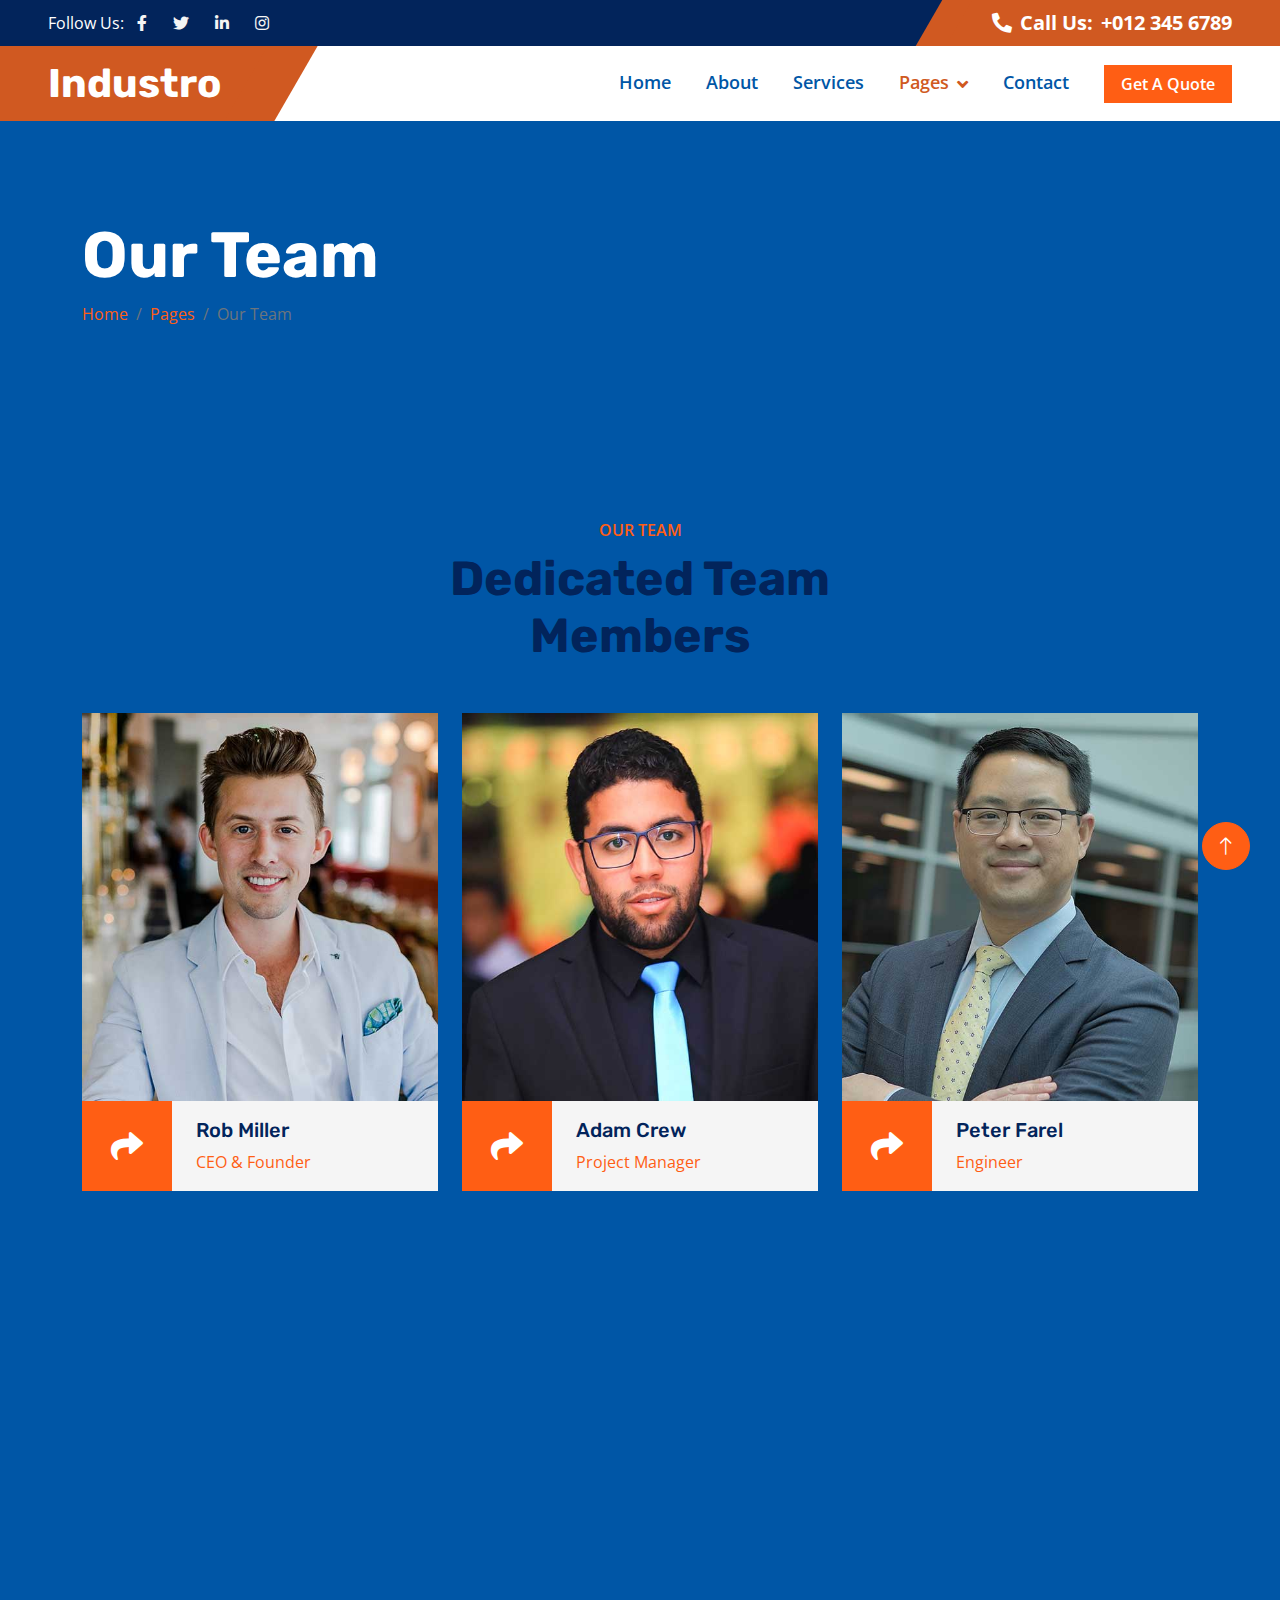
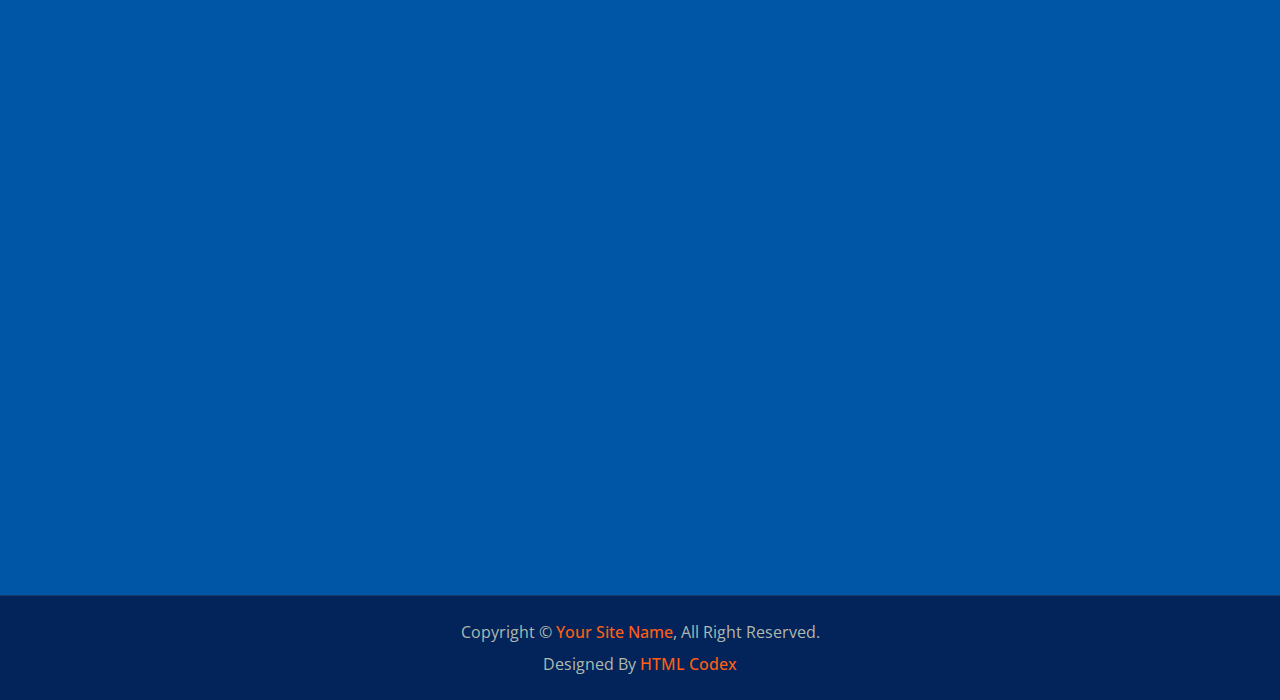
<file: team.html>
<!DOCTYPE html>
<html lang="en">

<head>
    <meta charset="utf-8">
    <title>Industro - Industrial HTML Template</title>
    <meta content="width=device-width, initial-scale=1.0" name="viewport">
    <meta content="" name="keywords">
    <meta content="" name="description">

    <!-- Favicon -->
    <link href="img/favicon.ico" rel="icon">

    <!-- Google Web Fonts -->
    <link rel="preconnect" href="https://fonts.googleapis.com">
    <link rel="preconnect" href="https://fonts.gstatic.com" crossorigin>
    <link href="https://fonts.googleapis.com/css2?family=Open+Sans:wght@400;500;600&family=Rubik:wght@500;600;700&display=swap" rel="stylesheet">

    <!-- Icon Font Stylesheet -->
    <link href="https://cdnjs.cloudflare.com/ajax/libs/font-awesome/5.10.0/css/all.min.css" rel="stylesheet">
    <link href="https://cdn.jsdelivr.net/npm/bootstrap-icons@1.4.1/font/bootstrap-icons.css" rel="stylesheet">

    <!-- Libraries Stylesheet -->
    <link href="lib/animate/animate.min.css" rel="stylesheet">
    <link href="lib/owlcarousel/assets/owl.carousel.min.css" rel="stylesheet">

    <!-- Customized Bootstrap Stylesheet -->
    <link href="css/bootstrap.min.css" rel="stylesheet">

    <!-- Template Stylesheet -->
    <link href="css/style.css" rel="stylesheet">
</head>

<body>
    <!-- Spinner Start -->
    <div id="spinner" class="show bg-white position-fixed translate-middle w-100 vh-100 top-50 start-50 d-flex align-items-center justify-content-center">
        <div class="spinner-border text-primary" role="status" style="width: 3rem; height: 3rem;"></div>
    </div>
    <!-- Spinner End -->


    <!-- Topbar Start -->
    <div class="container-fluid bg-dark px-0">
        <div class="row g-0 d-none d-lg-flex">
            <div class="col-lg-6 ps-5 text-start">
                <div class="h-100 d-inline-flex align-items-center text-white">
                    <span>Follow Us:</span>
                    <a class="btn btn-link text-light" href=""><i class="fab fa-facebook-f"></i></a>
                    <a class="btn btn-link text-light" href=""><i class="fab fa-twitter"></i></a>
                    <a class="btn btn-link text-light" href=""><i class="fab fa-linkedin-in"></i></a>
                    <a class="btn btn-link text-light" href=""><i class="fab fa-instagram"></i></a>
                </div>
            </div>
            <div class="col-lg-6 text-end">
                <div class="h-100 topbar-right d-inline-flex align-items-center text-white py-2 px-5">
                    <span class="fs-5 fw-bold me-2"><i class="fa fa-phone-alt me-2"></i>Call Us:</span>
                    <span class="fs-5 fw-bold">+012 345 6789</span>
                </div>
            </div>
        </div>
    </div>
    <!-- Topbar End -->


    <!-- Navbar Start -->
    <nav class="navbar navbar-expand-lg bg-white navbar-light sticky-top py-0 pe-5">
        <a href="index.html" class="navbar-brand ps-5 me-0">
            <h1 class="text-white m-0">Industro</h1>
        </a>
        <button type="button" class="navbar-toggler me-0" data-bs-toggle="collapse" data-bs-target="#navbarCollapse">
            <span class="navbar-toggler-icon"></span>
        </button>
        <div class="collapse navbar-collapse" id="navbarCollapse">
            <div class="navbar-nav ms-auto p-4 p-lg-0">
                <a href="index.html" class="nav-item nav-link">Home</a>
                <a href="about.html" class="nav-item nav-link">About</a>
                <a href="service.html" class="nav-item nav-link">Services</a>
                <div class="nav-item dropdown">
                    <a href="#" class="nav-link dropdown-toggle active" data-bs-toggle="dropdown">Pages</a>
                    <div class="dropdown-menu bg-light m-0">
                        <a href="project.html" class="dropdown-item">Projects</a>
                        <a href="feature.html" class="dropdown-item">Features</a>
                        <a href="team.html" class="dropdown-item active">Our Team</a>
                        <a href="testimonial.html" class="dropdown-item">Testimonial</a>
                        <a href="404.html" class="dropdown-item">404 Page</a>
                    </div>
                </div>
                <a href="contact.html" class="nav-item nav-link">Contact</a>
            </div>
            <a href="" class="btn btn-primary px-3 d-none d-lg-block">Get A Quote</a>
        </div>
    </nav>
    <!-- Navbar End -->


    <!-- Page Header Start -->
    <div class="container-fluid page-header py-5 mb-5 wow fadeIn" data-wow-delay="0.1s">
        <div class="container py-5">
            <h1 class="display-3 text-white animated slideInRight">Our Team</h1>
            <nav aria-label="breadcrumb">
                <ol class="breadcrumb animated slideInRight mb-0">
                    <li class="breadcrumb-item"><a href="#">Home</a></li>
                    <li class="breadcrumb-item"><a href="#">Pages</a></li>
                    <li class="breadcrumb-item active" aria-current="page">Our Team</li>
                </ol>
            </nav>
        </div>
    </div>
    <!-- Page Header End -->


    <!-- Team Start -->
    <div class="container-xxl py-5">
        <div class="container">
            <div class="text-center mx-auto wow fadeInUp" data-wow-delay="0.1s" style="max-width: 600px;">
                <p class="fw-medium text-uppercase text-primary mb-2">Our Team</p>
                <h1 class="display-5 mb-5">Dedicated Team Members</h1>
            </div>
            <div class="row g-4">
                <div class="col-lg-4 col-md-6 wow fadeInUp" data-wow-delay="0.1s">
                    <div class="team-item">
                        <img class="img-fluid" src="img/team-1.jpg" alt="">
                        <div class="d-flex">
                            <div class="flex-shrink-0 btn-square bg-primary" style="width: 90px; height: 90px;">
                                <i class="fa fa-2x fa-share text-white"></i>
                            </div>
                            <div class="position-relative overflow-hidden bg-light d-flex flex-column justify-content-center w-100 ps-4" style="height: 90px;">
                                <h5>Rob Miller</h5>
                                <span class="text-primary">CEO & Founder</span>
                                <div class="team-social">
                                    <a class="btn btn-square btn-dark rounded-circle mx-1" href=""><i class="fab fa-facebook-f"></i></a>
                                    <a class="btn btn-square btn-dark rounded-circle mx-1" href=""><i class="fab fa-twitter"></i></a>
                                    <a class="btn btn-square btn-dark rounded-circle mx-1" href=""><i class="fab fa-instagram"></i></a>
                                </div>                                                              
                            </div>
                        </div>
                    </div>
                </div>
                <div class="col-lg-4 col-md-6 wow fadeInUp" data-wow-delay="0.3s">
                    <div class="team-item">
                        <img class="img-fluid" src="img/team-2.jpg" alt="">
                        <div class="d-flex">
                            <div class="flex-shrink-0 btn-square bg-primary" style="width: 90px; height: 90px;">
                                <i class="fa fa-2x fa-share text-white"></i>
                            </div>
                            <div class="position-relative overflow-hidden bg-light d-flex flex-column justify-content-center w-100 ps-4" style="height: 90px;">
                                <h5>Adam Crew</h5>
                                <span class="text-primary">Project Manager</span>
                                <div class="team-social">
                                    <a class="btn btn-square btn-dark rounded-circle mx-1" href=""><i class="fab fa-facebook-f"></i></a>
                                    <a class="btn btn-square btn-dark rounded-circle mx-1" href=""><i class="fab fa-twitter"></i></a>
                                    <a class="btn btn-square btn-dark rounded-circle mx-1" href=""><i class="fab fa-instagram"></i></a>
                                </div>
                            </div>
                        </div>
                    </div>
                </div>
                <div class="col-lg-4 col-md-6 wow fadeInUp" data-wow-delay="0.5s">
                    <div class="team-item">
                        <img class="img-fluid" src="img/team-3.jpg" alt="">
                        <div class="d-flex">
                            <div class="flex-shrink-0 btn-square bg-primary" style="width: 90px; height: 90px;">
                                <i class="fa fa-2x fa-share text-white"></i>
                            </div>
                            <div class="position-relative overflow-hidden bg-light d-flex flex-column justify-content-center w-100 ps-4" style="height: 90px;">
                                <h5>Peter Farel</h5>
                                <span class="text-primary">Engineer</span>
                                <div class="team-social">
                                    <a class="btn btn-square btn-dark rounded-circle mx-1" href=""><i class="fab fa-facebook-f"></i></a>
                                    <a class="btn btn-square btn-dark rounded-circle mx-1" href=""><i class="fab fa-twitter"></i></a>
                                    <a class="btn btn-square btn-dark rounded-circle mx-1" href=""><i class="fab fa-instagram"></i></a>
                                </div>
                            </div>
                        </div>
                    </div>
                </div>
                <div class="col-lg-4 col-md-6 wow fadeInUp" data-wow-delay="0.1s">
                    <div class="team-item">
                        <img class="img-fluid" src="img/team-1.jpg" alt="">
                        <div class="d-flex">
                            <div class="flex-shrink-0 btn-square bg-primary" style="width: 90px; height: 90px;">
                                <i class="fa fa-2x fa-share text-white"></i>
                            </div>
                            <div class="position-relative overflow-hidden bg-light d-flex flex-column justify-content-center w-100 ps-4" style="height: 90px;">
                                <h5>Rob Miller</h5>
                                <span class="text-primary">CEO & Founder</span>
                                <div class="team-social">
                                    <a class="btn btn-square btn-dark rounded-circle mx-1" href=""><i class="fab fa-facebook-f"></i></a>
                                    <a class="btn btn-square btn-dark rounded-circle mx-1" href=""><i class="fab fa-twitter"></i></a>
                                    <a class="btn btn-square btn-dark rounded-circle mx-1" href=""><i class="fab fa-instagram"></i></a>
                                </div>                                                              
                            </div>
                        </div>
                    </div>
                </div>
                <div class="col-lg-4 col-md-6 wow fadeInUp" data-wow-delay="0.3s">
                    <div class="team-item">
                        <img class="img-fluid" src="img/team-2.jpg" alt="">
                        <div class="d-flex">
                            <div class="flex-shrink-0 btn-square bg-primary" style="width: 90px; height: 90px;">
                                <i class="fa fa-2x fa-share text-white"></i>
                            </div>
                            <div class="position-relative overflow-hidden bg-light d-flex flex-column justify-content-center w-100 ps-4" style="height: 90px;">
                                <h5>Adam Crew</h5>
                                <span class="text-primary">Project Manager</span>
                                <div class="team-social">
                                    <a class="btn btn-square btn-dark rounded-circle mx-1" href=""><i class="fab fa-facebook-f"></i></a>
                                    <a class="btn btn-square btn-dark rounded-circle mx-1" href=""><i class="fab fa-twitter"></i></a>
                                    <a class="btn btn-square btn-dark rounded-circle mx-1" href=""><i class="fab fa-instagram"></i></a>
                                </div>
                            </div>
                        </div>
                    </div>
                </div>
                <div class="col-lg-4 col-md-6 wow fadeInUp" data-wow-delay="0.5s">
                    <div class="team-item">
                        <img class="img-fluid" src="img/team-3.jpg" alt="">
                        <div class="d-flex">
                            <div class="flex-shrink-0 btn-square bg-primary" style="width: 90px; height: 90px;">
                                <i class="fa fa-2x fa-share text-white"></i>
                            </div>
                            <div class="position-relative overflow-hidden bg-light d-flex flex-column justify-content-center w-100 ps-4" style="height: 90px;">
                                <h5>Peter Farel</h5>
                                <span class="text-primary">Engineer</span>
                                <div class="team-social">
                                    <a class="btn btn-square btn-dark rounded-circle mx-1" href=""><i class="fab fa-facebook-f"></i></a>
                                    <a class="btn btn-square btn-dark rounded-circle mx-1" href=""><i class="fab fa-twitter"></i></a>
                                    <a class="btn btn-square btn-dark rounded-circle mx-1" href=""><i class="fab fa-instagram"></i></a>
                                </div>
                            </div>
                        </div>
                    </div>
                </div>
            </div>
        </div>
    </div>
    <!-- Team End -->
        

    <!-- Footer Start -->
    <div class="container-fluid bg-dark footer mt-5 py-5 wow fadeIn" data-wow-delay="0.1s">
        <div class="container py-5">
            <div class="row g-5">
                <div class="col-lg-3 col-md-6">
                    <h5 class="text-white mb-4">Our Office</h5>
                    <p class="mb-2"><i class="fa fa-map-marker-alt me-3"></i>123 Street, New York, USA</p>
                    <p class="mb-2"><i class="fa fa-phone-alt me-3"></i>+012 345 67890</p>
                    <p class="mb-2"><i class="fa fa-envelope me-3"></i>info@example.com</p>
                    <div class="d-flex pt-3">
                        <a class="btn btn-square btn-primary rounded-circle me-2" href=""><i class="fab fa-twitter"></i></a>
                        <a class="btn btn-square btn-primary rounded-circle me-2" href=""><i class="fab fa-facebook-f"></i></a>
                        <a class="btn btn-square btn-primary rounded-circle me-2" href=""><i class="fab fa-youtube"></i></a>
                        <a class="btn btn-square btn-primary rounded-circle me-2" href=""><i class="fab fa-linkedin-in"></i></a>
                    </div>
                </div>
                <div class="col-lg-3 col-md-6">
                    <h5 class="text-white mb-4">Quick Links</h5>
                    <a class="btn btn-link" href="">About Us</a>
                    <a class="btn btn-link" href="">Contact Us</a>
                    <a class="btn btn-link" href="">Our Services</a>
                    <a class="btn btn-link" href="">Terms & Condition</a>
                    <a class="btn btn-link" href="">Support</a>
                </div>
                <div class="col-lg-3 col-md-6">
                    <h5 class="text-white mb-4">Business Hours</h5>
                    <p class="mb-1">Monday - Friday</p>
                    <h6 class="text-light">09:00 am - 07:00 pm</h6>
                    <p class="mb-1">Saturday</p>
                    <h6 class="text-light">09:00 am - 12:00 pm</h6>
                    <p class="mb-1">Sunday</p>
                    <h6 class="text-light">Closed</h6>
                </div>
                <div class="col-lg-3 col-md-6">
                    <h5 class="text-white mb-4">Newsletter</h5>
                    <p>Dolor amet sit justo amet elitr clita ipsum elitr est.</p>
                    <div class="position-relative w-100">
                        <input class="form-control bg-transparent w-100 py-3 ps-4 pe-5" type="text" placeholder="Your email">
                        <button type="button" class="btn btn-primary py-2 position-absolute top-0 end-0 mt-2 me-2">SignUp</button>
                    </div>
                </div>
            </div>
        </div>
    </div>
    <!-- Footer End -->


    <!-- Copyright Start -->
    <div class="container-fluid copyright bg-dark py-4">
        <div class="container text-center">
            <p class="mb-2">Copyright &copy; <a class="fw-semi-bold" href="#">Your Site Name</a>, All Right Reserved.</p>
            <!--/*** This template is free as long as you keep the footer author’s credit link/attribution link/backlink. If you'd like to use the template without the footer author’s credit link/attribution link/backlink, you can purchase the Credit Removal License from "https://htmlcodex.com/credit-removal". Thank you for your support. ***/-->
            <p class="mb-0">Designed By <a class="fw-semi-bold" href="https://htmlcodex.com">HTML Codex</a></p>
        </div>
    </div>
    <!-- Copyright End -->


    <!-- Back to Top -->
    <a href="#" class="btn btn-lg btn-primary btn-lg-square rounded-circle back-to-top"><i class="bi bi-arrow-up"></i></a>


    <!-- JavaScript Libraries -->
    <script src="https://code.jquery.com/jquery-3.4.1.min.js"></script>
    <script src="https://cdn.jsdelivr.net/npm/bootstrap@5.0.0/dist/js/bootstrap.bundle.min.js"></script>
    <script src="lib/wow/wow.min.js"></script>
    <script src="lib/easing/easing.min.js"></script>
    <script src="lib/waypoints/waypoints.min.js"></script>
    <script src="lib/owlcarousel/owl.carousel.min.js"></script>
    <script src="lib/counterup/counterup.min.js"></script>

    <!-- Template Javascript -->
    <script src="js/main.js"></script>
</body>

</html>
</file>
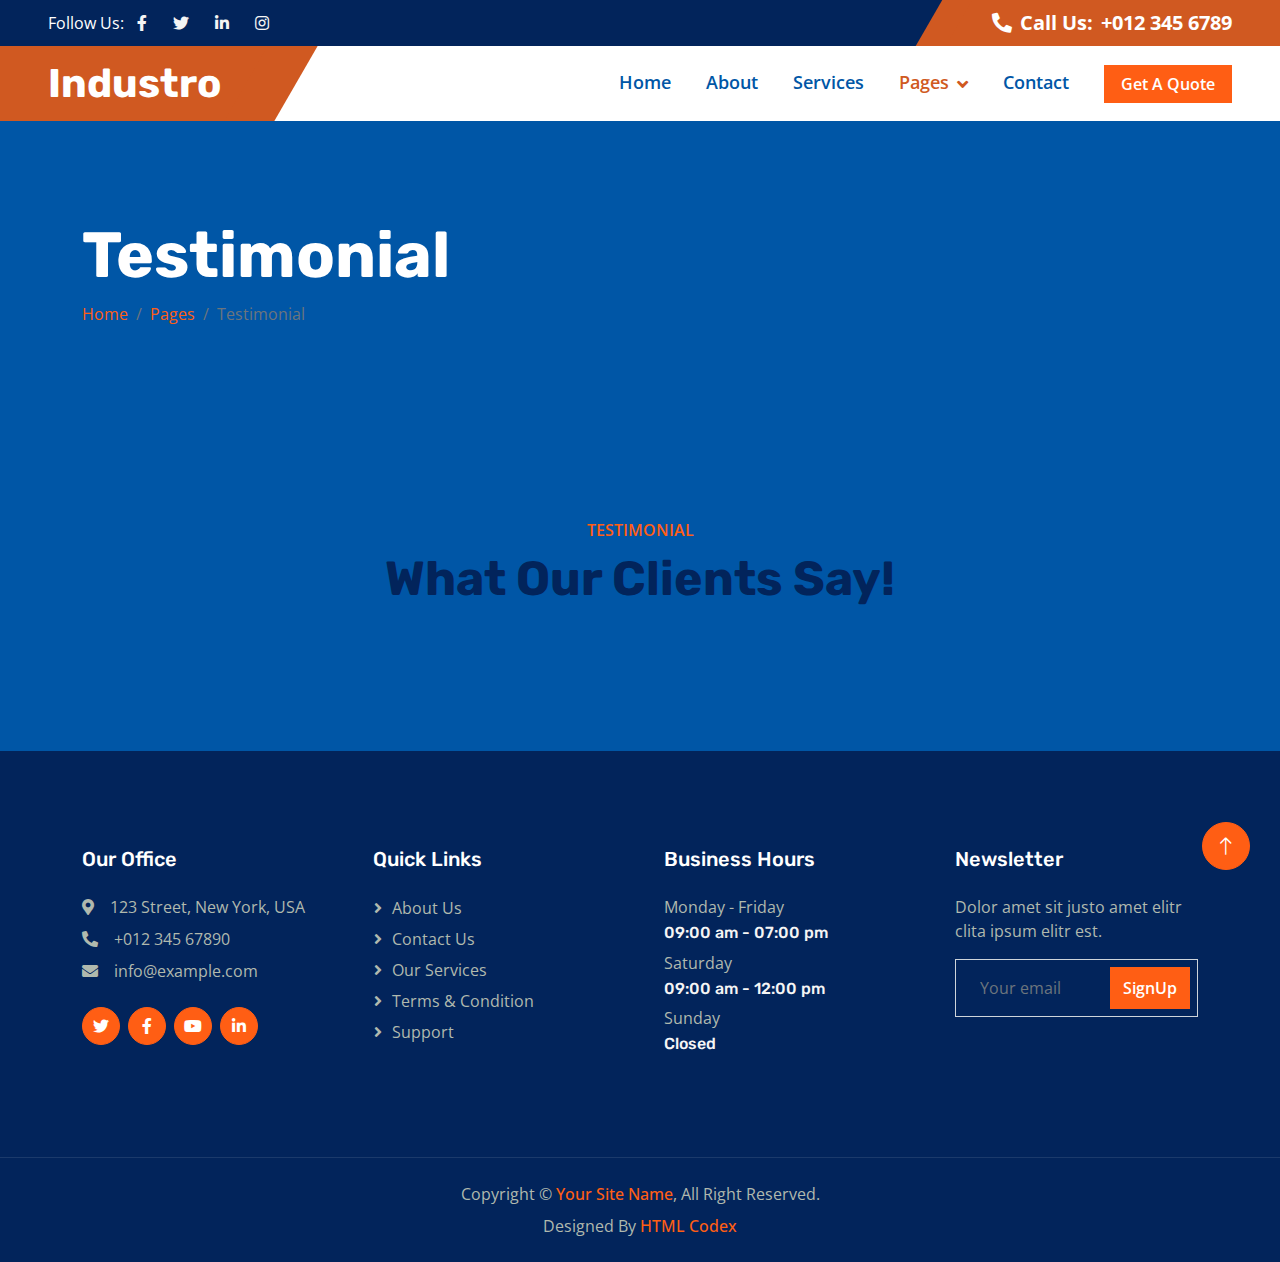
<file: testimonial.html>
<!DOCTYPE html>
<html lang="en">

<head>
    <meta charset="utf-8">
    <title>Industro - Industrial HTML Template</title>
    <meta content="width=device-width, initial-scale=1.0" name="viewport">
    <meta content="" name="keywords">
    <meta content="" name="description">

    <!-- Favicon -->
    <link href="img/favicon.ico" rel="icon">

    <!-- Google Web Fonts -->
    <link rel="preconnect" href="https://fonts.googleapis.com">
    <link rel="preconnect" href="https://fonts.gstatic.com" crossorigin>
    <link href="https://fonts.googleapis.com/css2?family=Open+Sans:wght@400;500;600&family=Rubik:wght@500;600;700&display=swap" rel="stylesheet">

    <!-- Icon Font Stylesheet -->
    <link href="https://cdnjs.cloudflare.com/ajax/libs/font-awesome/5.10.0/css/all.min.css" rel="stylesheet">
    <link href="https://cdn.jsdelivr.net/npm/bootstrap-icons@1.4.1/font/bootstrap-icons.css" rel="stylesheet">

    <!-- Libraries Stylesheet -->
    <link href="lib/animate/animate.min.css" rel="stylesheet">
    <link href="lib/owlcarousel/assets/owl.carousel.min.css" rel="stylesheet">

    <!-- Customized Bootstrap Stylesheet -->
    <link href="css/bootstrap.min.css" rel="stylesheet">

    <!-- Template Stylesheet -->
    <link href="css/style.css" rel="stylesheet">
</head>

<body>
    <!-- Spinner Start -->
    <div id="spinner" class="show bg-white position-fixed translate-middle w-100 vh-100 top-50 start-50 d-flex align-items-center justify-content-center">
        <div class="spinner-border text-primary" role="status" style="width: 3rem; height: 3rem;"></div>
    </div>
    <!-- Spinner End -->


    <!-- Topbar Start -->
    <div class="container-fluid bg-dark px-0">
        <div class="row g-0 d-none d-lg-flex">
            <div class="col-lg-6 ps-5 text-start">
                <div class="h-100 d-inline-flex align-items-center text-white">
                    <span>Follow Us:</span>
                    <a class="btn btn-link text-light" href=""><i class="fab fa-facebook-f"></i></a>
                    <a class="btn btn-link text-light" href=""><i class="fab fa-twitter"></i></a>
                    <a class="btn btn-link text-light" href=""><i class="fab fa-linkedin-in"></i></a>
                    <a class="btn btn-link text-light" href=""><i class="fab fa-instagram"></i></a>
                </div>
            </div>
            <div class="col-lg-6 text-end">
                <div class="h-100 topbar-right d-inline-flex align-items-center text-white py-2 px-5">
                    <span class="fs-5 fw-bold me-2"><i class="fa fa-phone-alt me-2"></i>Call Us:</span>
                    <span class="fs-5 fw-bold">+012 345 6789</span>
                </div>
            </div>
        </div>
    </div>
    <!-- Topbar End -->


    <!-- Navbar Start -->
    <nav class="navbar navbar-expand-lg bg-white navbar-light sticky-top py-0 pe-5">
        <a href="index.html" class="navbar-brand ps-5 me-0">
            <h1 class="text-white m-0">Industro</h1>
        </a>
        <button type="button" class="navbar-toggler me-0" data-bs-toggle="collapse" data-bs-target="#navbarCollapse">
            <span class="navbar-toggler-icon"></span>
        </button>
        <div class="collapse navbar-collapse" id="navbarCollapse">
            <div class="navbar-nav ms-auto p-4 p-lg-0">
                <a href="index.html" class="nav-item nav-link">Home</a>
                <a href="about.html" class="nav-item nav-link">About</a>
                <a href="service.html" class="nav-item nav-link">Services</a>
                <div class="nav-item dropdown">
                    <a href="#" class="nav-link dropdown-toggle active" data-bs-toggle="dropdown">Pages</a>
                    <div class="dropdown-menu bg-light m-0">
                        <a href="project.html" class="dropdown-item">Projects</a>
                        <a href="feature.html" class="dropdown-item">Features</a>
                        <a href="team.html" class="dropdown-item">Our Team</a>
                        <a href="testimonial.html" class="dropdown-item active">Testimonial</a>
                        <a href="404.html" class="dropdown-item">404 Page</a>
                    </div>
                </div>
                <a href="contact.html" class="nav-item nav-link">Contact</a>
            </div>
            <a href="" class="btn btn-primary px-3 d-none d-lg-block">Get A Quote</a>
        </div>
    </nav>
    <!-- Navbar End -->


    <!-- Page Header Start -->
    <div class="container-fluid page-header py-5 mb-5 wow fadeIn" data-wow-delay="0.1s">
        <div class="container py-5">
            <h1 class="display-3 text-white animated slideInRight">Testimonial</h1>
            <nav aria-label="breadcrumb">
                <ol class="breadcrumb animated slideInRight mb-0">
                    <li class="breadcrumb-item"><a href="#">Home</a></li>
                    <li class="breadcrumb-item"><a href="#">Pages</a></li>
                    <li class="breadcrumb-item active" aria-current="page">Testimonial</li>
                </ol>
            </nav>
        </div>
    </div>
    <!-- Page Header End -->


    <!-- Testimonial Start -->
    <div class="container-xxl py-5">
        <div class="container">
            <div class="text-center mx-auto wow fadeInUp" data-wow-delay="0.1s" style="max-width: 600px;">
                <p class="fw-medium text-uppercase text-primary mb-2">Testimonial</p>
                <h1 class="display-5 mb-5">What Our Clients Say!</h1>
            </div>
            <div class="owl-carousel testimonial-carousel wow fadeInUp" data-wow-delay="0.1s">
                <div class="testimonial-item text-center">
                    <div class="testimonial-img position-relative">
                        <img class="img-fluid rounded-circle mx-auto mb-5" src="img/testimonial-1.jpg">
                        <div class="btn-square bg-primary rounded-circle">
                            <i class="fa fa-quote-left text-white"></i>
                        </div>
                    </div>
                    <div class="testimonial-text text-center rounded p-4">
                        <p>Clita clita tempor justo dolor ipsum amet kasd amet duo justo duo duo labore sed sed. Magna ut diam sit et amet stet eos sed clita erat magna elitr erat sit sit erat at rebum justo sea clita.</p>
                        <h5 class="mb-1">Client Name</h5>
                        <span class="fst-italic">Profession</span>
                    </div>
                </div>
                <div class="testimonial-item text-center">
                    <div class="testimonial-img position-relative">
                        <img class="img-fluid rounded-circle mx-auto mb-5" src="img/testimonial-2.jpg">
                        <div class="btn-square bg-primary rounded-circle">
                            <i class="fa fa-quote-left text-white"></i>
                        </div>
                    </div>
                    <div class="testimonial-text text-center rounded p-4">
                        <p>Clita clita tempor justo dolor ipsum amet kasd amet duo justo duo duo labore sed sed. Magna ut diam sit et amet stet eos sed clita erat magna elitr erat sit sit erat at rebum justo sea clita.</p>
                        <h5 class="mb-1">Client Name</h5>
                        <span class="fst-italic">Profession</span>
                    </div>
                </div>
                <div class="testimonial-item text-center">
                    <div class="testimonial-img position-relative">
                        <img class="img-fluid rounded-circle mx-auto mb-5" src="img/testimonial-3.jpg">
                        <div class="btn-square bg-primary rounded-circle">
                            <i class="fa fa-quote-left text-white"></i>
                        </div>
                    </div>
                    <div class="testimonial-text text-center rounded p-4">
                        <p>Clita clita tempor justo dolor ipsum amet kasd amet duo justo duo duo labore sed sed. Magna ut diam sit et amet stet eos sed clita erat magna elitr erat sit sit erat at rebum justo sea clita.</p>
                        <h5 class="mb-1">Client Name</h5>
                        <span class="fst-italic">Profession</span>
                    </div>
                </div>
            </div>
        </div>
    </div>
    <!-- Testimonial End -->
        

    <!-- Footer Start -->
    <div class="container-fluid bg-dark footer mt-5 py-5 wow fadeIn" data-wow-delay="0.1s">
        <div class="container py-5">
            <div class="row g-5">
                <div class="col-lg-3 col-md-6">
                    <h5 class="text-white mb-4">Our Office</h5>
                    <p class="mb-2"><i class="fa fa-map-marker-alt me-3"></i>123 Street, New York, USA</p>
                    <p class="mb-2"><i class="fa fa-phone-alt me-3"></i>+012 345 67890</p>
                    <p class="mb-2"><i class="fa fa-envelope me-3"></i>info@example.com</p>
                    <div class="d-flex pt-3">
                        <a class="btn btn-square btn-primary rounded-circle me-2" href=""><i class="fab fa-twitter"></i></a>
                        <a class="btn btn-square btn-primary rounded-circle me-2" href=""><i class="fab fa-facebook-f"></i></a>
                        <a class="btn btn-square btn-primary rounded-circle me-2" href=""><i class="fab fa-youtube"></i></a>
                        <a class="btn btn-square btn-primary rounded-circle me-2" href=""><i class="fab fa-linkedin-in"></i></a>
                    </div>
                </div>
                <div class="col-lg-3 col-md-6">
                    <h5 class="text-white mb-4">Quick Links</h5>
                    <a class="btn btn-link" href="">About Us</a>
                    <a class="btn btn-link" href="">Contact Us</a>
                    <a class="btn btn-link" href="">Our Services</a>
                    <a class="btn btn-link" href="">Terms & Condition</a>
                    <a class="btn btn-link" href="">Support</a>
                </div>
                <div class="col-lg-3 col-md-6">
                    <h5 class="text-white mb-4">Business Hours</h5>
                    <p class="mb-1">Monday - Friday</p>
                    <h6 class="text-light">09:00 am - 07:00 pm</h6>
                    <p class="mb-1">Saturday</p>
                    <h6 class="text-light">09:00 am - 12:00 pm</h6>
                    <p class="mb-1">Sunday</p>
                    <h6 class="text-light">Closed</h6>
                </div>
                <div class="col-lg-3 col-md-6">
                    <h5 class="text-white mb-4">Newsletter</h5>
                    <p>Dolor amet sit justo amet elitr clita ipsum elitr est.</p>
                    <div class="position-relative w-100">
                        <input class="form-control bg-transparent w-100 py-3 ps-4 pe-5" type="text" placeholder="Your email">
                        <button type="button" class="btn btn-primary py-2 position-absolute top-0 end-0 mt-2 me-2">SignUp</button>
                    </div>
                </div>
            </div>
        </div>
    </div>
    <!-- Footer End -->


    <!-- Copyright Start -->
    <div class="container-fluid copyright bg-dark py-4">
        <div class="container text-center">
            <p class="mb-2">Copyright &copy; <a class="fw-semi-bold" href="#">Your Site Name</a>, All Right Reserved.</p>
            <!--/*** This template is free as long as you keep the footer author’s credit link/attribution link/backlink. If you'd like to use the template without the footer author’s credit link/attribution link/backlink, you can purchase the Credit Removal License from "https://htmlcodex.com/credit-removal". Thank you for your support. ***/-->
            <p class="mb-0">Designed By <a class="fw-semi-bold" href="https://htmlcodex.com">HTML Codex</a></p>
        </div>
    </div>
    <!-- Copyright End -->


    <!-- Back to Top -->
    <a href="#" class="btn btn-lg btn-primary btn-lg-square rounded-circle back-to-top"><i class="bi bi-arrow-up"></i></a>


    <!-- JavaScript Libraries -->
    <script src="https://code.jquery.com/jquery-3.4.1.min.js"></script>
    <script src="https://cdn.jsdelivr.net/npm/bootstrap@5.0.0/dist/js/bootstrap.bundle.min.js"></script>
    <script src="lib/wow/wow.min.js"></script>
    <script src="lib/easing/easing.min.js"></script>
    <script src="lib/waypoints/waypoints.min.js"></script>
    <script src="lib/owlcarousel/owl.carousel.min.js"></script>
    <script src="lib/counterup/counterup.min.js"></script>

    <!-- Template Javascript -->
    <script src="js/main.js"></script>
</body>

</html>
</file>
<file: css/style.css>
/********** Template CSS **********/
:root {
  --primary: #d05921;
  --secondary: #222222;
  --light: #f5f5f5;
  --dark: #0056a6;
  --font-weight-bold: 700;
  --font-weight-medium: 600;
  --font-weight-semi-bold: 500;
}

body {
  background: var(--dark);
}

.back-to-top {
  position: fixed;
  display: none;
  right: 30px;
  bottom: 30px;
  z-index: 99;
}

h1, h2, .h1, .h2, .fw-bold {
  font-weight: var(--font-weight-bold) !important;
}

h3, h4, .h3, .h4, .fw-medium {
  font-weight: var(--font-weight-medium) !important;
}

h5, h6, .h5, .h6, .fw-semi-bold {
  font-weight: var(--font-weight-semi-bold) !important;
}

/*** Spinner ***/
#spinner {
  opacity: 0;
  visibility: hidden;
  transition: opacity 0.5s ease-out, visibility 0s linear 0.5s;
  z-index: 99999;
}

#spinner.show {
  transition: opacity 0.5s ease-out, visibility 0s linear 0s;
  visibility: visible;
  opacity: 1;
}

/*** Button ***/
.btn {
  transition: 0.5s;
  font-weight: var(--font-weight-medium);
}

.btn-primary,
.btn-outline-primary:hover {
  color: #ffffff;
}

.btn-square {
  width: 38px;
  height: 38px;
}

.btn-sm-square {
  width: 32px;
  height: 32px;
}

.btn-lg-square {
  width: 48px;
  height: 48px;
}

.btn-square,
.btn-sm-square,
.btn-lg-square {
  padding: 0;
  display: flex;
  align-items: center;
  justify-content: center;
  font-weight: normal;
}

.topbar-right {
  position: relative;
  background: var(--primary);
}

.topbar-right::before {
  position: absolute;
  content: "";
  width: 30px;
  height: 100%;
  top: 0;
  left: -15px;
  transform: skewX(-30deg);
  background-color: var(--primary);
}

/*** Navbar ***/
.navbar.sticky-top {
  top: -100px;
  transition: 0.5s;
}

.navbar .navbar-brand {
  position: relative;
  padding-right: 50px;
  height: 75px;
  display: flex;
  align-items: center;
  background: var(--primary);
}

.navbar .navbar-brand::after {
  position: absolute;
  content: "";
  width: 50px;
  height: 100%;
  top: 0;
  right: -25px;
  transform: skewX(-30deg);
  background-color: var(--primary);
}

.navbar .navbar-nav .nav-link {
  margin-right: 35px;
  padding: 20px 0;
  color: var(--dark);
  font-size: 18px;
  font-weight: var(--font-weight-medium);
  outline: none;
}

.navbar .navbar-nav .nav-link:hover,
.navbar .navbar-nav .nav-link.active {
  color: var(--primary);
}

.navbar .dropdown-toggle::after {
  border: none;
  content: "\f107";
  font-family: "Font Awesome 5 Free";
  font-weight: 900;
  vertical-align: middle;
  margin-left: 8px;
}

@media (max-width: 991.98px) {
  .navbar .navbar-nav .nav-link {
    margin-right: 0;
    padding: 10px 0;
  }

  .navbar .navbar-nav {
    border-top: 1px solid #eeeeee;
  }
}

@media (min-width: 992px) {
  .navbar .nav-item .dropdown-menu {
    display: block;
    border: none;
    margin-top: 0;
    top: 150%;
    opacity: 0;
    visibility: hidden;
    transition: 0.5s;
  }

  .navbar .nav-item:hover .dropdown-menu {
    top: 100%;
    visibility: visible;
    transition: 0.5s;
    opacity: 1;
  }
}

/*** Header ***/
#home {
  background: url("../img/carousel-1.jpg") no-repeat center center/cover;
  height: 90vh;
}

.typed-cursor {
  font-size: 30px;
  color: var(--dark);
}

@keyframes pulse-border {
  0% {
    transform: scale(1);
    opacity: 1;
  }
  100% {
    transform: scale(2);
    opacity: 0;
  }
}

#home img{
  height: 300px;
  width: auto; 
}
@media (max-width: 768px) {
  #home img{
    height: 170px;
    width: auto;
  }
}

/*** Facts ***/
.facts {
  position: relative;
  margin: 6rem 0;
  background: var(--dark);
}

.facts .border {
  border-color: rgba(255, 255, 255, 0.1) !important;
}

/*** Service ***/
.service-item {
  position: relative;
  margin: 65px 0 25px 0;
  box-shadow: 0 0 45px rgba(0, 0, 0, 0.07);
}

.service-item .service-img {
  position: absolute;
  padding: 12px;
  width: 130px;
  height: 130px;
  top: -65px;
  left: 50%;
  transform: translateX(-50%);
  background: #ffffff;
  box-shadow: 0 0 45px rgba(0, 0, 0, 0.09);
  z-index: 2;
}

.service-item .service-detail {
  position: absolute;
  width: 100%;
  height: 100%;
  top: 0;
  left: 0;
  overflow: hidden;
  z-index: 1;
}

.service-item .service-title {
  position: absolute;
  padding: 65px 30px 25px 30px;
  width: 100%;
  height: 100%;
  top: 0;
  left: 0;
  display: flex;
  flex-direction: column;
  align-items: center;
  justify-content: center;
  text-align: center;
  background: #ffffff;
  transition: 0.5s;
}

.service-item:hover .service-title {
  top: -100%;
}

.service-item .service-text {
  position: absolute;
  overflow: hidden;
  padding: 65px 30px 25px 30px;
  width: 100%;
  height: 100%;
  top: 100%;
  left: 0;
  display: flex;
  align-items: center;
  text-align: center;
  background: rgba(2, 36, 91, 0.795);
  transition: 0.5s;
}

.service-item:hover .service-text {
  top: 0;
}

.service-item .service-text::before {
  position: absolute;
  content: "";
  width: 100%;
  height: 100px;
  top: -100%;
  left: 0;
  transform: skewY(-12deg);
  background: #ffffff;
  transition: 0.5s;
}

.service-item:hover .service-text::before {
  top: -55px;
}

.service-item .btn {
  position: absolute;
  width: 130px;
  height: 50px;
  left: 50%;
  bottom: -25px;
  transform: translateX(-50%);
  display: flex;
  align-items: center;
  justify-content: center;
  color: var(--secondary);
  background: #ffffff;
  border: none;
  box-shadow: 0 0 45px rgba(0, 0, 0, 0.09);
  z-index: 2;
}

.service-item .btn:hover {
  color: #ffffff;
  background: var(--primary);
}

/*** Project ***/
.project-carousel {
  position: relative;
  background: var(--dark);
}

.project-item {
  position: relative;
  display: block;
}

.project-item img {
  transition: 0.5s;
}

.project-item:hover img,
.project-carousel .owl-item.center img {
  margin-top: -60px;
}

.project-item .project-title {
  position: absolute;
  padding: 0 15px;
  width: 100%;
  height: 80px;
  bottom: -110px;
  left: 0;
  display: flex;
  align-items: center;
  justify-content: center;
  text-align: center;
  background: var(--dark);
  transition: 0.5s;
}

.project-item:hover .project-title,
.project-carousel .owl-item.center .project-title {
  bottom: -60px;
}

.project-item .project-title::before {
  position: absolute;
  content: "";
  width: 100%;
  height: 30px;
  top: -15px;
  left: 0;
  transform: skewY(-5deg);
  background: var(--dark);
  transition: 0.5s;
}

.project-carousel .owl-nav {
  position: absolute;
  width: 100%;
  height: 45px;
  top: 50%;
  left: 0;
  transform: translateY(-50%);
  display: flex;
  justify-content: space-between;
  transition: 0.5s;
  opacity: 0;
  z-index: 1;
}

.project-carousel:hover .owl-nav {
  opacity: 1;
}

.project-carousel .owl-nav .owl-prev,
.project-carousel .owl-nav .owl-next {
  margin: 0 30px;
  width: 45px;
  height: 45px;
  display: flex;
  align-items: center;
  justify-content: center;
  color: #ffffff;
  background: var(--primary);
  border-radius: 45px;
  font-size: 22px;
  transition: 0.5s;
}

/*** Team ***/
.team-item .team-social {
  position: absolute;
  width: 100%;
  height: 100%;
  top: 0;
  left: -100%;
  display: flex;
  align-items: center;
  background: var(--primary);
  transition: 0.5s;
}

.team-item:hover .team-social {
  left: 0;
}

/*** Testimonial ***/
.testimonial-carousel::before {
  position: absolute;
  content: "";
  top: 0;
  left: 0;
  height: 100%;
  width: 0;
  background: linear-gradient(
    to right,
    #f5f5f5 0%,
    rgba(255, 255, 255, 0) 100%
  );
  z-index: 1;
}

.testimonial-carousel::after {
  position: absolute;
  content: "";
  top: 0;
  right: 0;
  height: 100%;
  width: 0;
  background: linear-gradient(to left, #f5f5f5 0%, rgba(255, 255, 255, 0) 100%);
  z-index: 1;
}

@media (min-width: 768px) {
  .testimonial-carousel::before,
  .testimonial-carousel::after {
    width: 200px;
  }
}

@media (min-width: 992px) {
  .testimonial-carousel::before,
  .testimonial-carousel::after {
    width: 300px;
  }
}

.testimonial-carousel .owl-nav {
  position: absolute;
  width: 350px;
  top: 20px;
  left: 50%;
  transform: translateX(-50%);
  display: flex;
  justify-content: space-between;
  opacity: 0;
  transition: 0.5s;
  z-index: 1;
}

.testimonial-carousel:hover .owl-nav {
  width: 300px;
  opacity: 1;
}

.testimonial-carousel .owl-nav .owl-prev,
.testimonial-carousel .owl-nav .owl-next {
  position: relative;
  color: var(--primary);
  font-size: 45px;
  transition: 0.5s;
}

.testimonial-carousel .owl-nav .owl-prev:hover,
.testimonial-carousel .owl-nav .owl-next:hover {
  color: var(--dark);
}

.testimonial-carousel .testimonial-img img {
  width: 100px;
  height: 100px;
}

.testimonial-carousel .testimonial-img .btn-square {
  position: absolute;
  bottom: -19px;
  left: 50%;
  transform: translateX(-50%);
}

.testimonial-carousel .owl-item .testimonial-text {
  margin-bottom: 30px;
  box-shadow: 0 0 45px rgba(0, 0, 0, 0.08);
  transform: scale(0.8);
  transition: 0.5s;
}

.testimonial-carousel .owl-item.center .testimonial-text {
  transform: scale(1);
}

/*** Banner btn ***/
.banner-btn {
  background-image: url("../img/carousel-1.jpg");
  background-size: auto;
  background-position: center;
  padding: 100px 0;
  position: relative;
}

.banner-btn a {
  background-color: rgb(58, 116, 0);
  color: #fff;
  border-radius: 2dvh;
}

.banner-btn a:hover {
  background-color: #fff;
  color: rgb(58, 116, 0);
}

/*** Footer ***/
.footer {
  color: #b0b9ae;
}

.footer .btn.btn-link {
  display: block;
  margin-bottom: 5px;
  padding: 0;
  text-align: left;
  color: #b0b9ae;
  font-weight: normal;
  text-transform: capitalize;
  transition: 0.3s;
}

.footer .btn.btn-link::before {
  position: relative;
  content: "\f105";
  font-family: "Font Awesome 5 Free";
  font-weight: 900;
  margin-right: 10px;
}

.footer .btn.btn-link:hover {
  color: var(--light);
  letter-spacing: 1px;
  box-shadow: none;
}

.copyright {
  color: #b0b9ae;
  border-top: 1px solid rgba(255, 255, 255, 0.1);
}
</file>
